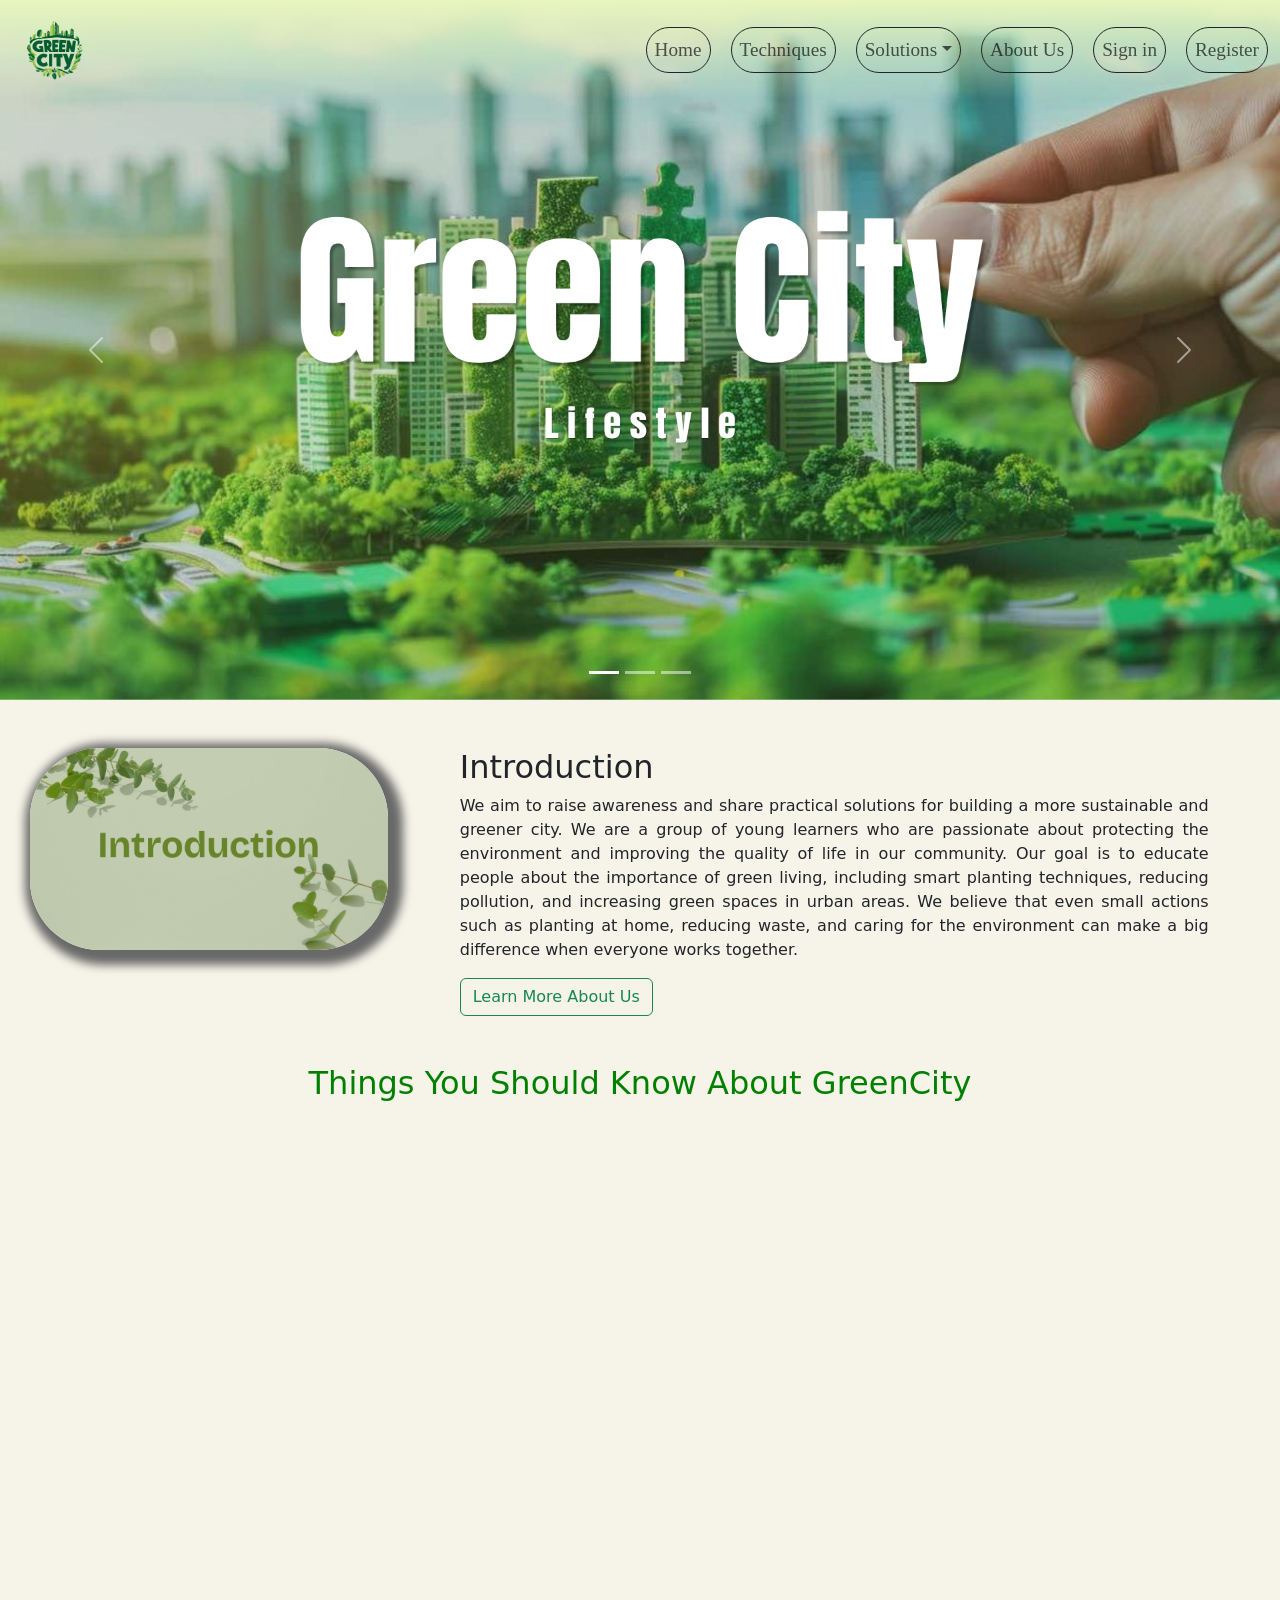
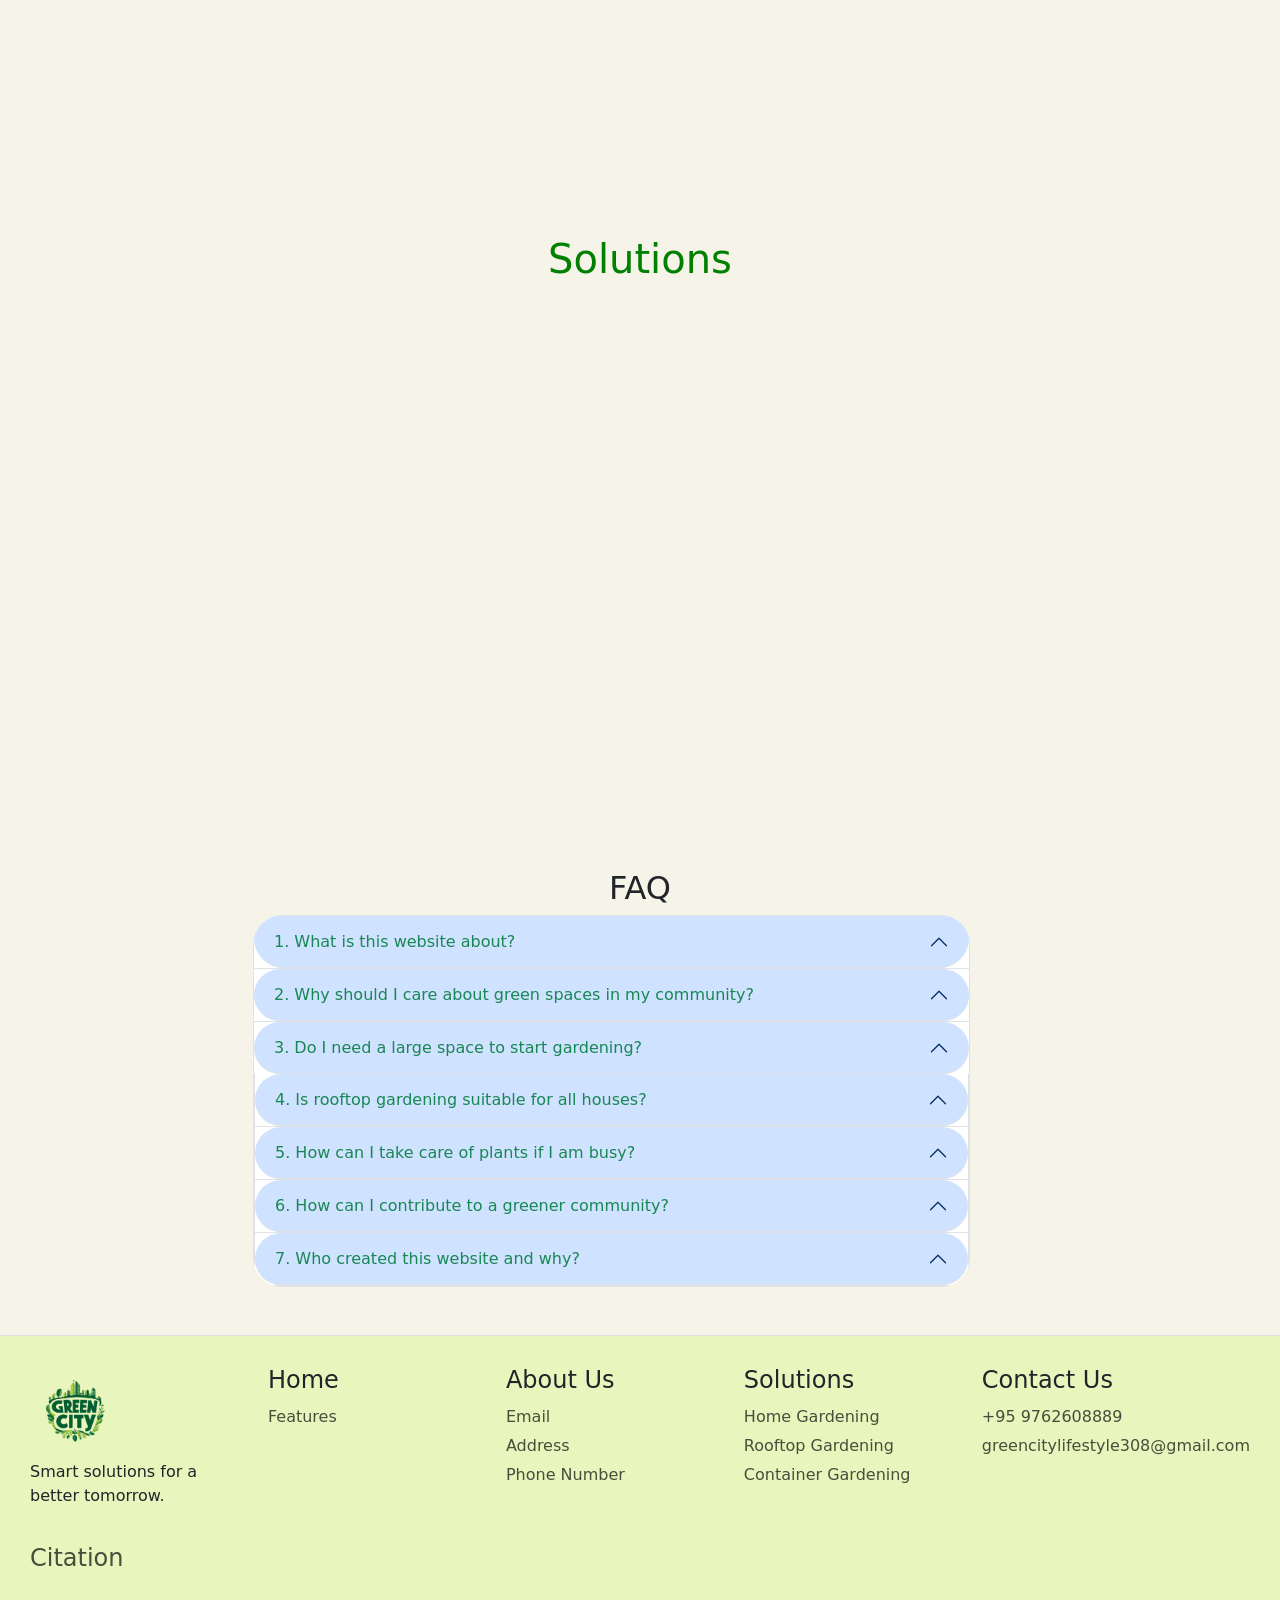
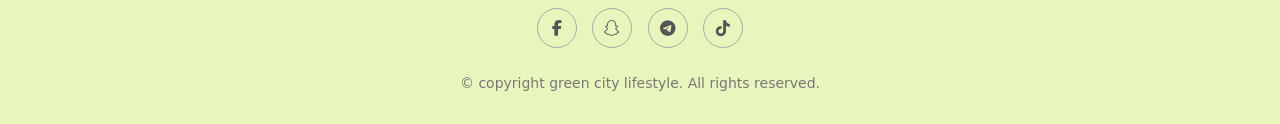
<file: index.html>
<!DOCTYPE html>
<html lang="en">

<head>
    <meta charset="UTF-8">
    <meta name="viewport" content="width=device-width, initial-scale=1.0">
    <title>GreenCity | Home</title>

    <link rel="icon" type="image/x-icon" href="Img/logo.png">

    <link rel="stylesheet" href="https://cdnjs.cloudflare.com/ajax/libs/font-awesome/6.5.0/css/all.min.css">
    <link href="https://cdn.jsdelivr.net/npm/bootstrap@5.0.2/dist/css/bootstrap.min.css" rel="stylesheet">
    
    <script src="https://cdn.jsdelivr.net/npm/@popperjs/core@2.9.2/dist/umd/popper.min.js" integrity="sha384-IQsoLXl5PILFhosVNubq5LC7Qb9DXgDA9i+tQ8Zj3iwWAwPtgFTxbJ8NT4GN1R8p" crossorigin="anonymous"></script>
    <script src="https://cdn.jsdelivr.net/npm/bootstrap@5.0.2/dist/js/bootstrap.min.js" integrity="sha384-cVKIPhGWiC2Al4u+LWgxfKTRIcfu0JTxR+EQDz/bgldoEyl4H0zUF0QKbrJ0EcQF" crossorigin="anonymous"></script>

    <link href="https://unpkg.com/aos@2.3.1/dist/aos.css" rel="stylesheet">
    <script src="https://unpkg.com/aos@2.3.1/dist/aos.js"></script>

    <link rel="stylesheet" href="Pbl_external.css">
</head>

<body>
    <nav class="navbar navbar-expand-sm navbar-light fixed-top" id="bgcolor">
        <div class="container-fluid">

            <a href="index.html" class="nav-brand">
                <img src="Img/Nobglogo.png" alt="Logo" id="Logo">
            </a>

            <button class="navbar-toggler" type="button" data-bs-toggle="collapse" data-bs-target="#mynav">
                <span class="navbar-toggler-icon"></span>
            </button>

            <div class="collapse navbar-collapse justify-content-end" id="mynav">
                <ul class="navbar-nav">
                    <li class="nav-item">
                        <a href="index.html" class="nav-link border border-dark rounded-pill" id="nav-text">Home</a>
                    </li>
                    <li class="nav-item">
                        <a href="Pages/Techniques.html" class="nav-link border border-dark rounded-pill" id="nav-text">Techniques</a>
                    </li>
                    <li class="nav-item dropdown">
                        <a class="nav-link dropdown-toggle border border-dark rounded-pill" data-bs-toggle="dropdown" href="#" id="dropdown">Solutions</a>
                        <ul class="dropdown-menu">
                            <li><a class="dropdown-item" href="Pages/Homegardening_solution.html">Home Gardening</a></li>
                            <li><a class="dropdown-item" href="Pages/Rooftopgardening_solution.html">RooftTop Gardening</a></li>
                            <li><a class="dropdown-item" href="Pages/Containergardening_solution.html">Container Gardening</a></li>
                        </ul>
                    </li>
                    <li class="nav-item">
                        <a href="Pages/Pbl_Greencity_aboutus.html" class="nav-link border border-dark rounded-pill" id="nav-text">About Us</a>
                    </li>
                    <li class="nav-item">
                        <a href="Pages/signinform.html" class="nav-link border border-dark rounded-pill" id="nav-text">Sign in</a>
                    </li>
                    <li class="nav-item">
                        <a href="Pages/registeration.html" class="nav-link border border-dark rounded-pill">Register</a>
                    </li>
                    <!-- Navigation items -->
                </ul>
            </div>
        </div>
    </nav>
    <!-- End of navigation bar -->


    <!-- Start of Carousel -->
    <div class="carousel slide" data-bs-ride="carousel" id="caro">

        <!-- Indicatiors/dots -->
        <div class="carousel-indicators">
            <button type="button" data-bs-target="#caro" data-bs-slide-to="0" class="active"></button>
            <button type="button" data-bs-target="#caro" data-bs-slide-to="1"></button>
            <button type="button" data-bs-target="#caro" data-bs-slide-to="2"></button>
        </div>
    

        <!-- The slide show/carousel -->
        <div class="carousel-inner">
            <div class="carousel-item active">
                <img src="Img/Green City (1).png" alt="greencity" class="Slidephoto">
            </div>

            <div class="carousel-item">
                <img src="Img/Solution.png" alt="Techniques" class="Slidephoto">
            </div>

            <div class="carousel-item">
                <img src="Img/Smart Planting Techniques.png" alt="techniques" class="Slidephoto">
            </div>
        </div>

        <button class="carousel-control-prev" type="button" data-bs-target="#caro" data-bs-slide="prev">
            <span class="carousel-control-prev-icon"></span>
        </button>
        <button class="carousel-control-next" type="button" data-bs-target="#caro" data-bs-slide="next">
            <span class="carousel-control-next-icon"></span>
        </button>

        </div>
    <!-- End of carousel -->

    <br>
    <br>

    <div class="container2">
        <img src="Img/Introduction.png" alt="Us" id="aboutus" data-aos="fade-up-right">
        <div  data-aos="zoom-in-up">
            <h2 id="title2">Introduction</h2>
            <p id="text2">
                We aim to raise awareness and share practical solutions for
                building a more sustainable and greener city. We are a group of young learners who are
                passionate about protecting the environment and improving the quality of life in our community.
                Our goal is to educate people about the importance of green living, including smart planting techniques,
                reducing pollution, and increasing green spaces in urban areas. We believe that even small actions such
                as planting at home, reducing waste, and caring for the environment can make a big difference when
                everyone works together.
            </p>

            <div id="button">
                <a href="Pages/Pbl_Greencity_aboutus.html">
                    <button type="button" class="btn btn-outline-success">
                        Learn More About Us
                    </button>
                </a>
            </div>
        </div>
    </div>
    <br>
    <br>

    <h2 id="Title">Things You Should Know About GreenCity</h2>
    <br>
    <!-- Start of Importance -->
    <div id="card" data-aos="fade-up" data-aos-anchor-placement="bottom-bottom">

        <div class="image-box">
            <img src="Img/greenspace.webp">
        </div>

        <div class="content">
            <h2 id="title4">Importance of GreenSpace</h2>
            <p c>You already know GreenSpace is very Essential for our community, but HOW?</p>
            <div class="Importance">
                <div class="label">Explanation</div>
                <ul>
                    <li>Green spaces are essential in urban areas as they help
                        improve air quality, reduce heat caused by buidlings and roads, and create a healthier
                        environment for people.
                        However, due to rapid urbanization and limited awareness,
                        many communities lack sufficient greenery.</li>

                    <li>Through our digital platform, we aim to highlight
                        the importance of green spaces by educating
                        residents and sharing practical ideas to
                        build a greener, more sustainable city.</li>
                </ul>
            </div>
        </div>
    </div>
<!-- End of Importance -->
    <br>

    <!-- Start of problem -->
    <div id="card" data-aos="fade-up" data-aos-anchor-placement="bottom-bottom">

        <div class="image-box">
            <img src="Img/waste.png">
        </div>

        <div class="content">
            <h2 id="title4">Problems Caused By Lack Of GreenSpace</h2>
            <p class="text-danger">What challenges do a city face without enough green spaces?</p>
            <div class="Wastemanage">
                <div class="label">Problems</div>
                <ul>
                    <li>Waste management issues: Recycling systems can be inefficient or underused.</li>
                    <li>Loss of biodiversity: The expansion of urban areas reduces natural habitats for plants and
                        animals.</li>
                    <li>Poor Air Quality: A lack of trees and vegetation reduces natural air filtration, leading to
                        higher levels of pollution.</li>
                    <li>Health Issues: Limited access to green spaces can increase stress and reduce opportunities for
                        physical activity.</li>
                </ul>
            </div>
        </div>
    </div>


    <br>
    <!-- End of Problem -->

    <!-- Benefits -->
    <div id="card" data-aos="fade-up" data-aos-anchor-placement="bottom-bottom">
        <div class="image-box">
            <img src="Img/rooftop.jpg">
        </div>

        <div class="content">
            <h2 id="title4">Green City</h2>
            <p>Green City and Smart Planting can help the city to be more sustainable and smart.</p>

            <div class="benefits">
                <div class="label">Benefits:</div>
                <ul>
                    <li>Improves air quality</li>
                    <li>Reduces urban heat</li>
                    <li>Maximizes small spaces</li>
                    <li>Boosts biodiversity</li>
                    <li>Enhances city aesthetics</li>
                </ul>
            </div>
        </div>
    </div>


 
    <!-- End of benefits -->
    <br>
    <br>

    <h1 id="Title">Solutions</h1>
    <br>

    <div class="container">
        <div class="row row-col-4 row-col-md-4">

            <div class="col" data-aos="zoom-in-right">
                <div class="card">
                    <img src="Img/HomeGardening.png" class="card-img-top" alt="garden">
                    <div class="card-body">
                        <h5 class="card-title">Home Gardening</h5>
                        <p class="card-text">
                            Home gardening is the practice of cultivating and nurturing plants—such as vegetables, fruits, herbs, or flowers—on a small plot of land or in containers immediately around a family residence.

                        <div id="button1">
                            <a href="Pages/Homegardening_solution.html">
                                <button type="button" class="btn btn-outline-success ">
                                    Learn More
                                </button>
                            </a>
                        </div>
                    </div>
                </div>
            </div>

            <div class="col" data-aos="fade-up" data-aos-anchor-placement="center-bottome">
                <div class="card">
                    <img src="Img/RooftopGardening.png" class="card-img-top" alt="garden">
                    <div class="card-body">
                        <h5 class="card-title">RooftTop Gardening</h5>
                        <p class="card-text">Rooftop gardening means growing plants on the roof of a building. Instead of leaving the roof empty, people use that space to grow vegetables, flowers, in pots or garden beds.</p>

                        <div id="button1">
                            <a href="Pages/Rooftopgardening_solution.html">
                                <button type="button" class="btn btn-outline-success ">
                                    Learn More
                                </button>
                            </a>
                        </div>
                    </div>
                </div>
            </div>

            <div class="col" data-aos="zoom-in-left">
                <div class="card">
                    <img src="Img/Container_garden.jpg" class="card-img-top" alt="Garden">
                    <div class="card-body">
                        <h5 class="card-title">Container Gardening</h5>
                        <p class="card-text">Container gardening is the practice of growing plants in containers such as pots, barrels, or boxes. It is a suitable solution for people with limited space, poor soil quality, or a need for a portable garden.</p>

                        <div id="button1">
                            <a href="Pages/Containergardening_solution.html">
                                <button type="button" class="btn btn-outline-success" >
                                    Learn More
                                </button>
                            </a>
                        </div>
                    </div>
                </div>
            </div>
        </div>
    </div>
    <br>
    <br>


    <!-- Start of FAQ -->
    <h2 id="Faq2">FAQ</h2>
    <div class="container">
        <div class="row">
            <div class="col" id="faq">
                <div class="accordion">

                    <div class="accordion-item">
                        <h2 class="accordion-header">
                            <button class="accordion-button" data-bs-target="#html1" data-bs-toggle="collapse">
                                <div class="text-success">1. What is this website about?</div>
                            </button>
                        </h2>
                        <div class="accordion-collapse collapse" id="html1">
                            <div class="accordion-body">
                                This website provides information about green city lifestyle, focusing on smart
                                planting
                                and sustainable practices to improve air quality and increase green spaces in
                                the
                                community.
                            </div>
                        </div>
                    </div>
                    <!-- Item -->
                    <div class="accordion-item">
                        <h2 class="accordion-header">
                            <button class="accordion-button" data-bs-target="#html2" data-bs-toggle="collapse"
                                class="actext">
                                <div class="text-success">2. Why should I care about green spaces in my
                                    community?</div>
                            </button>
                        </h2>
                        <div class="accordion-collapse collapse" id="html2">
                            <div class="accordion-body">
                                Green spaces help reduce pollution, lower temperatures, and create a healthier
                                and more
                                comfortable environment for everyone.
                            </div>
                        </div>
                    </div>
                    <!-- Item -->
                    <div class="accordion-item">
                        <h2 class="accordion-header">
                            <button class="accordion-button" data-bs-target="#html3" data-bs-toggle="collapse"
                                class="actext">
                                <div class="text-success">3. Do I need a large space to start gardening?</div>
                            </button>
                        </h2>
                        <div class="accordion-collapse collapse" id="html3">
                            <div class="accordion-body">
                                No, you can start with small spaces like balconies, windows, or even containers.
                                Small
                                efforts can still make a positive impact.
                            </div>
                        </div>
                        <!-- Item -->
                        <div class="accordion-item">
                            <h2 class="accordion-header">
                                <button class="accordion-button" data-bs-target="#html4" data-bs-toggle="collapse"
                                    class="actext">
                                    <div class="text-success">4. Is rooftop gardening suitable for all houses?
                                    </div>
                                </button>
                            </h2>
                            <div class="accordion-collapse collapse" id="html4">
                                <div class="accordion-body">
                                    Rooftop gardening can be done in many homes, but it is important to use
                                    lightweight
                                    materials and ensure proper drainage for safety.
                                </div>
                            </div>
                        </div>
                        <!-- Item -->
                        <div class="accordion-item">
                            <h2 class="accordion-header">
                                <button class="accordion-button" data-bs-target="#html5" data-bs-toggle="collapse"
                                    class="text-success">
                                    <div class="text-success">5. How can I take care of plants if I am busy?
                                    </div>
                                </button>
                            </h2>
                            <div class="accordion-collapse collapse" id="html5">
                                <div class="accordion-body">
                                    You can choose low-maintenance plants and water them once a day. Simple
                                    routines can
                                    help you maintain your plants easily.
                                </div>
                            </div>
                        </div>
                        <!-- Item -->
                        <div class="accordion-item">
                            <h2 class="accordion-header">
                                <button class="accordion-button" data-bs-target="#html6" data-bs-toggle="collapse">
                                    <div class="text-success">6. How can I contribute to a greener community?
                                    </div>
                                </button>
                            </h2>
                            <div class="accordion-collapse collapse" id="html6">
                                <div class="accordion-body">
                                    You can start by planting at home, reducing waste, keeping your surroundings
                                    clean,
                                    and encouraging others to follow sustainable practices.
                                </div>
                            </div>
                        </div>
                        <!-- Item -->
                        <div class="accordion-item">
                            <h2 class="accordion-header">
                                <button class="accordion-button" data-bs-target="#html7" data-bs-toggle="collapse">
                                    <div class="text-success">7. Who created this website and why?</div>
                                </button>
                            </h2>
                            <div class="accordion-collapse collapse" id="html7">
                                <div class="accordion-body">
                                    This website was created by Year 8 students as part of a project to raise
                                    awareness
                                    and share practical solutions for building a more sustainable and greener
                                    city.
                                </div>
                            </div>
                        </div>
                    </div>
                </div>
            </div>
        </div>
    </div>
    <br>
    <br>
    <!-- End of FAQ -->


    <!-- FOOTER -->
    <!-- Footer -->
    <div class="footer">
        <div class="footer-grid">
            <div>
                <a href="index.html"><img src="Img/Nobglogo.png" alt="" class="col-sm-5"></a>
                <p>Smart solutions for a better tomorrow.</p>
            </div>

            <div >
                <h4>Home</h4>
                <a href="#"></a>
                <a href="#" class="animation">Features</a>
            </div>

            <div >
                <h4>About Us</h4>
                <a href="#" class="animation">Email</a>
                <a href="#" class="animation">Address</a>
                <a href="#" class="animation">Phone Number</a>
            </div>

            <div>
                <h4>Solutions</h4>
                <a href="/Pages/Homegardening_solution.html" class="animation">Home Gardening</a>
                <a href="/Pages/Rooftopgardening_solution.html" class="animation">Rooftop Gardening</a>
                <a href="/Pages/Containergardening_solution.html" class="animation">Container Gardening</a>
            </div>

            <div>
                <h4>Contact Us</h4>
                <a href="#" class="animation">+95 9762608889</a>
                <a href="#" class="animation">greencitylifestyle308@gmail.com</a>
            </div>

            <div>
                <h4><a href="../GreenCity_Lifestyle_File.docx">Citation</a></h4>
            </div>
        </div>

        <div class="social-icons">
            <a href="https://www.facebook.com/"><i class="fab fa-facebook-f"></i></a>
            <a href="https://www.snapchat.com/"><i class="fab fa-snapchat-ghost"></i></a>
            <a href="https://web.telegram.org/a/"><i class="fab fa-telegram-plane"></i></a>
            <a href="https://www.tiktok.com/en/"><i class="fab fa-tiktok"></i></a>
        </div>

        <div class="bottom-bar">
            © copyright green city lifestyle. All rights reserved.
        </div>

    </div>


    <script>
    AOS.init();
    </script>
    
</body>
</html>
</file>
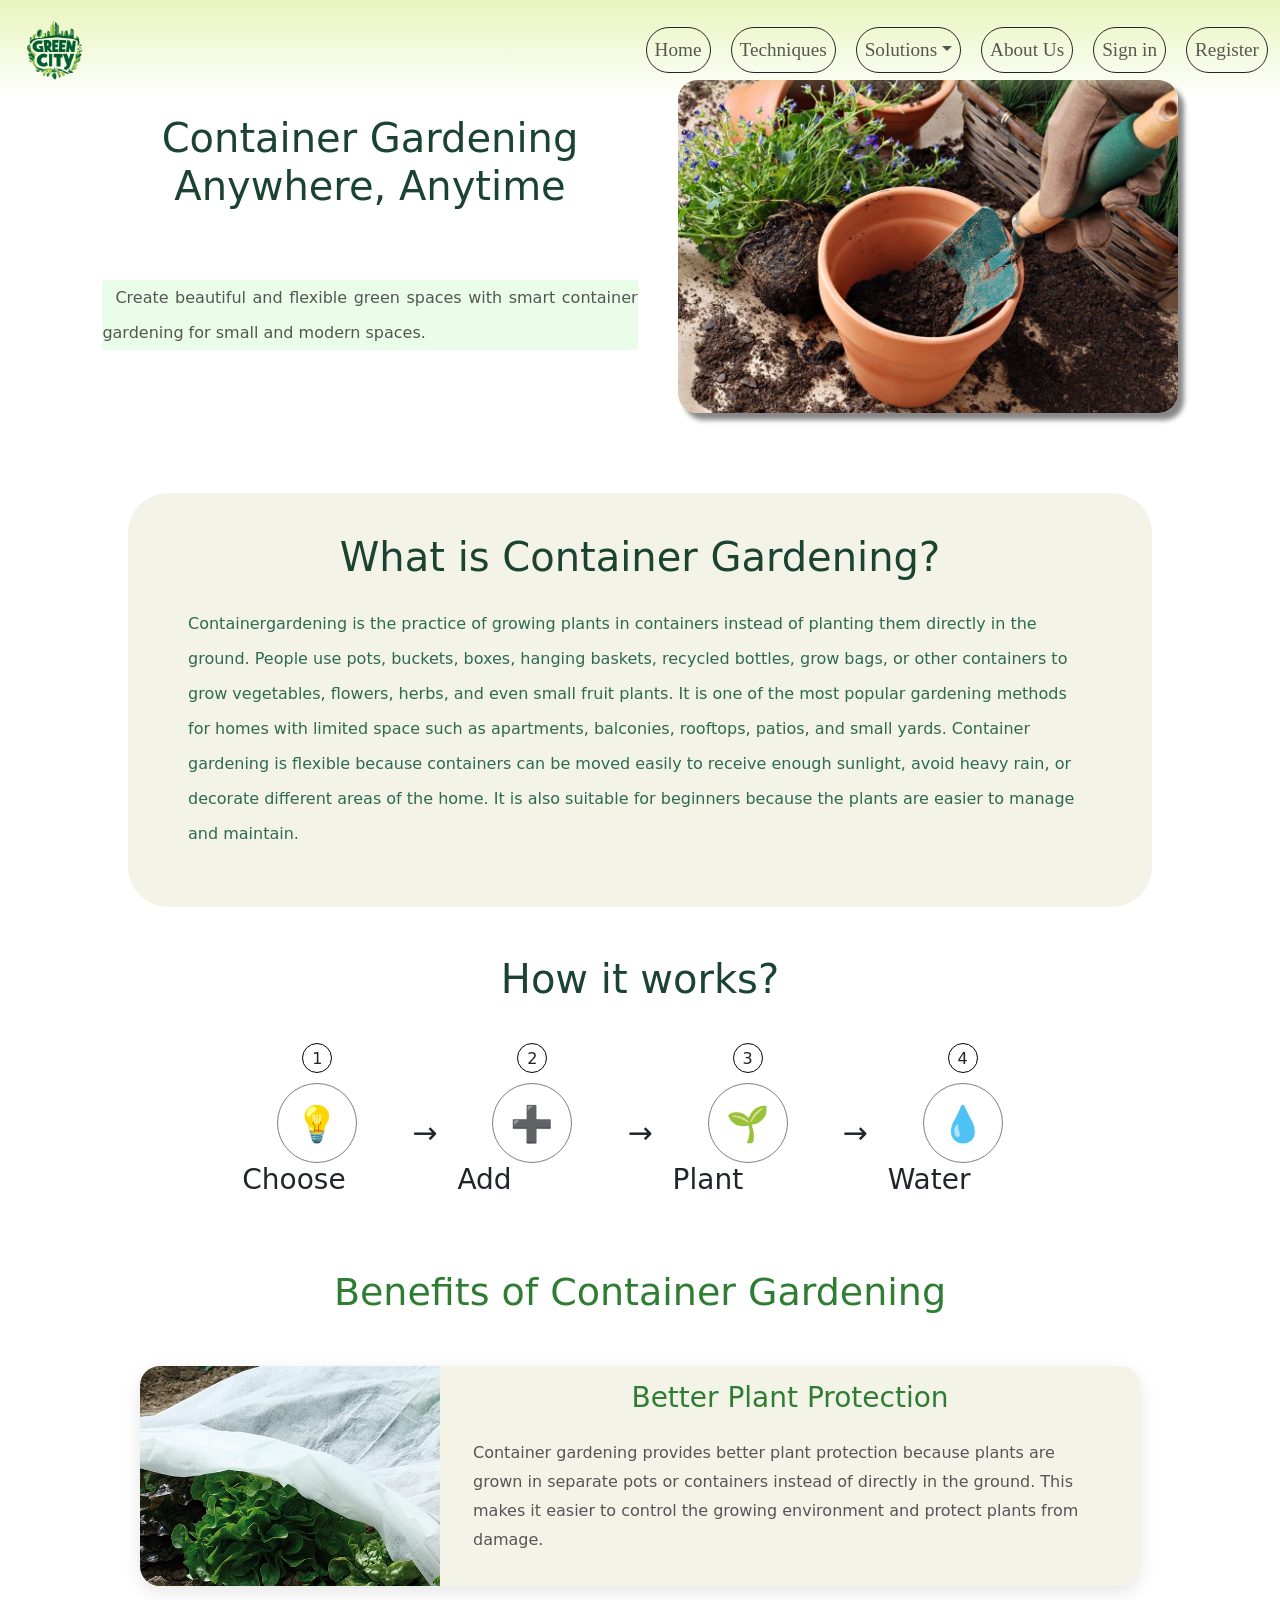
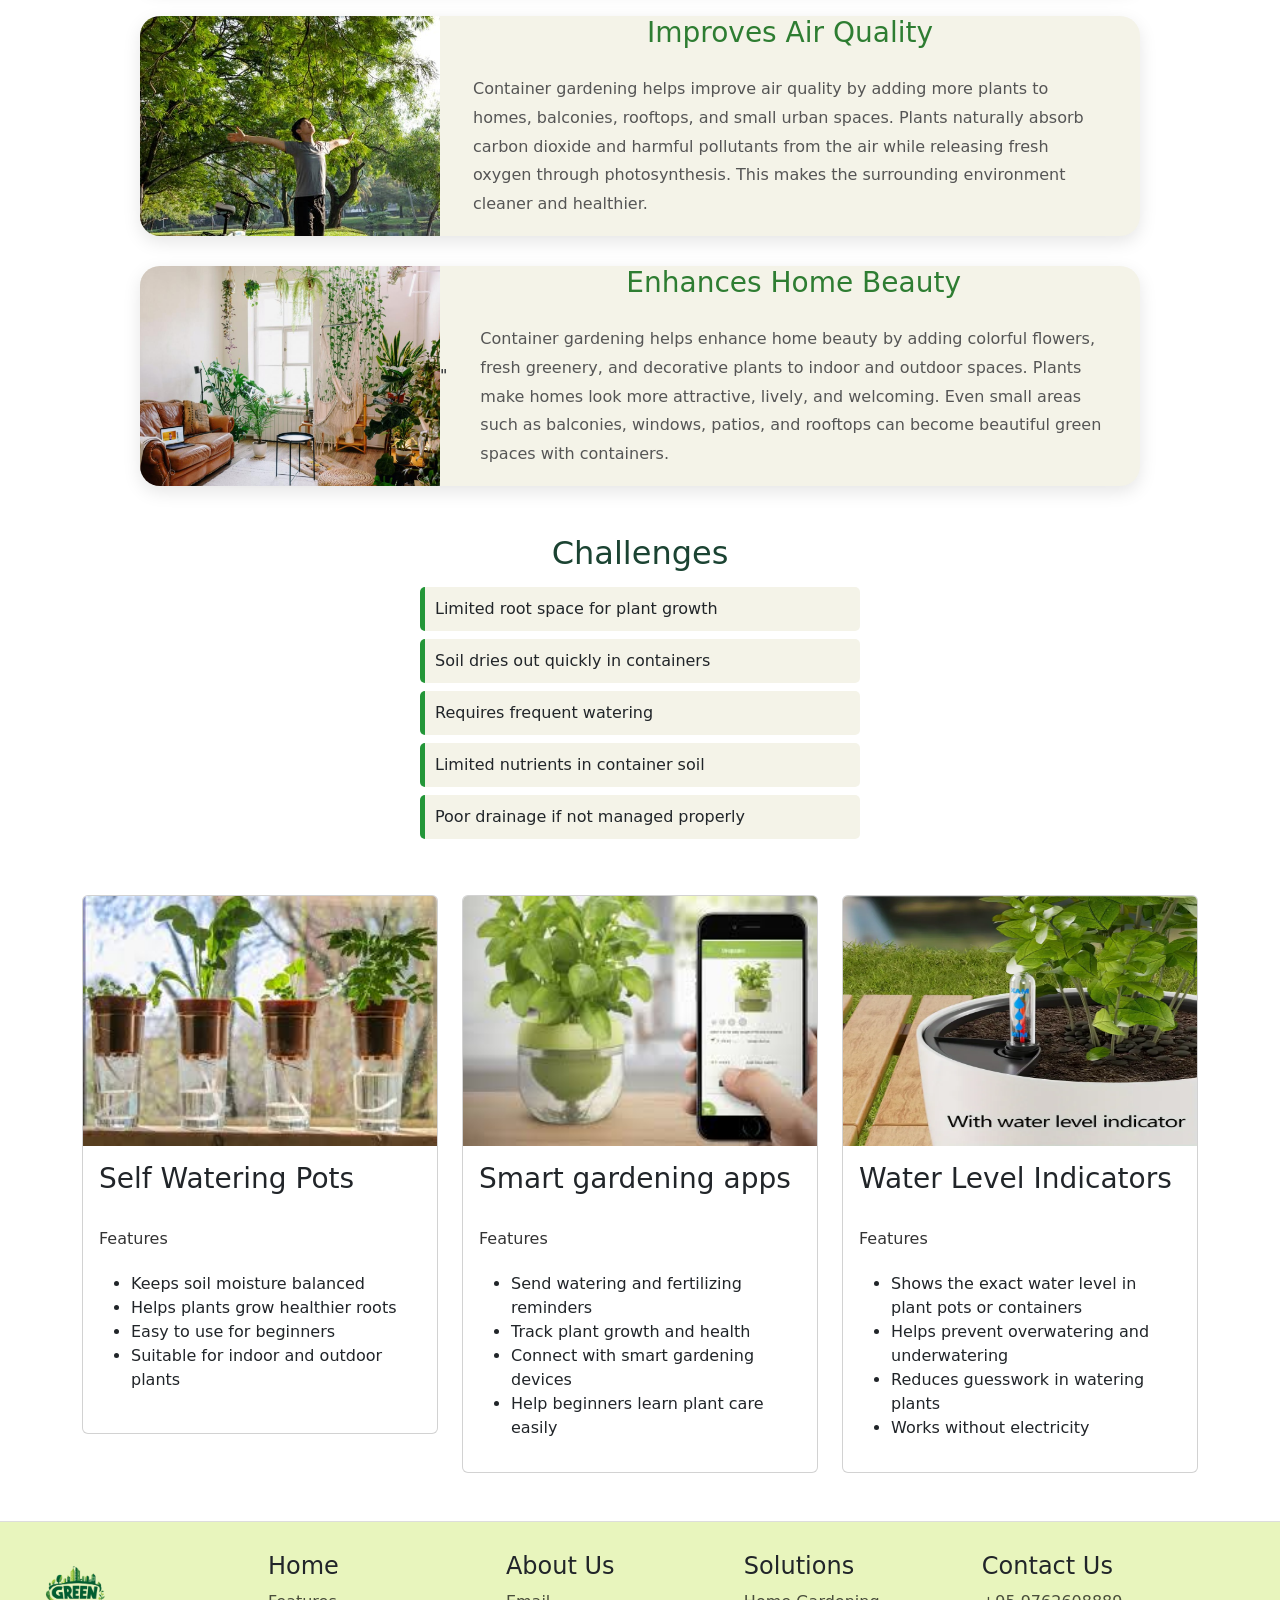
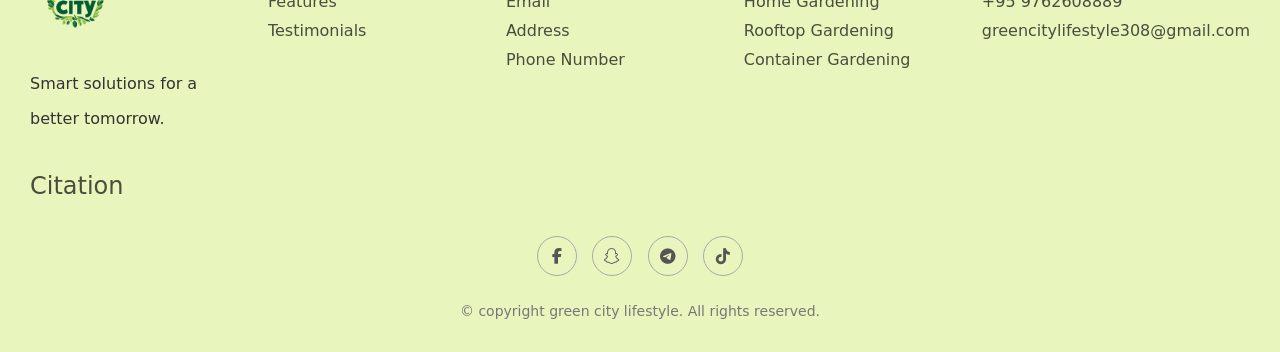
<file: Pages/Containergardening_solution.html>
<!DOCTYPE html>
<html lang="en">

<head>
    <meta charset="UTF-8">
    <meta name="viewport" content="width=device-width, initial-scale=1.0">
    <title>GreenCity | ContainerGardening</title>

    <link rel="icon" type="image/x-icon" href="../Img/logo.png">

    <link rel="stylesheet" href="https://cdnjs.cloudflare.com/ajax/libs/font-awesome/6.5.0/css/all.min.css">

    <link href="https://cdn.jsdelivr.net/npm/bootstrap@5.0.2/dist/css/bootstrap.min.css" rel="stylesheet">
    <script src="https://cdn.jsdelivr.net/npm/@popperjs/core@2.9.2/dist/umd/popper.min.js"></script>
    <script src="https://cdn.jsdelivr.net/npm/bootstrap@5.0.2/dist/js/bootstrap.min.js"> </script>

    <link rel="stylesheet" href="solution_external.css">

</head>

<body>
    <nav class="navbar navbar-expand-sm navbar-light fixed-top" id="bgcolor">
        <div class="container-fluid">

            <a href="../index.html" class="nav-brand">
                <img src="../Img/Nobglogo.png" alt="Logo" id="Logo" class="justify-content-start">
            </a>

            <button class="navbar-toggler" type="button" data-bs-toggle="collapse" data-bs-target="#mynav">
                <span class="navbar-toggler-icon"></span>
            </button>

            <div class="collapse navbar-collapse justify-content-end" id="mynav">
                <ul class="navbar-nav">
                    <li class="nav-item">
                        <a href="../index.html" class="nav-link border border-dark rounded-pill" id="nav-text">Home</a>
                    </li>
                    <li class="nav-item">
                        <a href="Techniques.html" class="nav-link border border-dark rounded-pill"
                            id="nav-text">Techniques</a>
                    </li>
                    <li class="nav-item dropdown">
                        <a class="nav-link dropdown-toggle border border-dark rounded-pill" data-bs-toggle="dropdown"
                            href="#" id="dropdown">Solutions</a>
                        <ul class="dropdown-menu">
                            <li><a class="dropdown-item" href="Homegardening_solution.html">Home Gardening</a></li>
                            <li><a class="dropdown-item" href="Rooftopgardening_solution.html">RooftTop Gardening</a>
                            </li>
                            <li><a class="dropdown-item" href="Containergardening_solution.html">Container Gardening</a>
                            </li>
                        </ul>
                    </li>
                    <li class="nav-item">
                        <a href="Pbl_Greencity_aboutus.html" class="nav-link border border-dark rounded-pill"
                            id="nav-text">About Us</a>
                    </li>
                    <li class="nav-item">
                        <a href="signinform.html" class="nav-link border border-dark rounded-pill" id="nav-text">Sign
                            in</a>
                    </li>
                    <li class="nav-item">
                        <a href="registeration.html" class="nav-link border border-dark rounded-pill">Register</a>
                    </li>
                    <!-- Navigation items -->
                </ul>
            </div>
        </div>
    </nav>
    <!-- End of navigation bar -->



    <!-- HERO -->
    <section class="hero">

        <div class="hero-text">
            <h1>Container Gardening<br>
                Anywhere, Anytime</h1>

            <p id="containerpara">
                Create beautiful and flexible green spaces with smart container gardening for small and modern spaces.
            </p>

        </div>

        <img src="../Img/Container_garden.png" alt="Gardening">
    </section>
    <div class="explanation">
        <h1>What is Container Gardening?</h1>
        <p>
            <span>Container<span>gardening is the practice of growing plants in containers instead of planting them
                    directly in the ground. People use pots, buckets, boxes, hanging baskets, recycled bottles, grow
                    bags, or other containers to grow vegetables, flowers, herbs, and even small fruit plants. It is one
                    of the most popular gardening methods for homes with limited space such as apartments, balconies,
                    rooftops, patios, and small yards.
                    Container gardening is flexible because containers can be moved easily to receive enough sunlight,
                    avoid heavy rain, or decorate different areas of the home. It is also suitable for beginners because
                    the plants are easier to manage and maintain.
        </p>
    </div>

    <br>
    <br>

    <!--How it works  -->
    <h1 class="h1-h">How it works?</h1>

    <div class="container-h">

        <div class="step">
            <div class="number">1</div>
            <div class="circle">💡</div>
            <h3>Choose</h3>
            <p></p>
        </div>

        <div class="arrow">→</div>

        <div class="step">
            <div class="number">2</div>
            <div class="circle">➕</div>
            <h3>Add</h3>
            <p></p>
        </div>

        <div class="arrow">→</div>

        <div class="step">
            <div class="number">3</div>
            <div class="circle">🌱</div>
            <h3>Plant</h3>
            <p></p>
        </div>

        <div class="arrow">→</div>

        <div class="step">
            <div class="number">4</div>
            <div class="circle">💧</div>
            <h3>Water</h3>
            <p></p>
        </div>

    </div>

    <br>
    <br>

    <!-- Benefits -->

    <h1 class="title-b">Benefits of Container Gardening</h1>

    <div class="box-b">

        <!-- Benefit 1 -->
        <div class="card-b">

            <img src="../Img/Plant_Protection.jpg">

            <div class="content-b">

                <h2>Better Plant Protection</h2>

                <p>
                    Container gardening provides better plant protection because plants are grown in separate pots or
                    containers instead of directly in the ground. This makes it easier to control the growing
                    environment and protect plants from damage.
                </p>

            </div>

        </div>

        <!-- Benefit 2 -->
        <div class="card-b">

            <img src="../Img/clean air.jpg">

            <div class="content-b">

                <h2>Improves Air Quality</h2>

                <p>

                    Container gardening helps improve air quality by adding more plants to homes, balconies, rooftops,
                    and small urban spaces. Plants naturally absorb carbon dioxide and harmful pollutants from the air
                    while releasing fresh oxygen through photosynthesis. This makes the surrounding environment cleaner
                    and healthier.
                </p>

            </div>

        </div>

        <!-- Benefit 3 -->
        <div class="card-b">

            <img src="../Img/Home beauty.png">"
            <div class="content-b">

                <h2>Enhances Home Beauty</h2>

                <p>
                    Container gardening helps enhance home beauty by adding colorful flowers, fresh greenery, and
                    decorative plants to indoor and outdoor spaces. Plants make homes look more attractive, lively, and
                    welcoming. Even small areas such as balconies, windows, patios, and rooftops can become beautiful
                    green spaces with containers.
                </p>

            </div>

        </div>

    </div>
    <br>
    <br>

    <!-- Challenges -->

    <div class="container" id="challenges">

        <h2>Challenges</h2>

        <div class="challenge">
            Limited root space for plant growth
        </div>

        <div class="challenge">
            Soil dries out quickly in containers
        </div>

        <div class="challenge">
            Requires frequent watering
        </div>

        <div class="challenge">
            Limited nutrients in container soil
        </div>

        <div class="challenge">
            Poor drainage if not managed properly
        </div>

    </div>
    <br>
    <br>

    <!-- Start of Gadgets  -->
    <div class="container">
            <div class="row">
                <div class="col-md-4 col-sm-6">
                    <div class="card">
                        <img src="../Img/self_watering pots.jpeg" class="card-img-top" alt="Self-watering_planters" height="250px">
                        <div class="card-body">
                            <h3>Self Watering Pots</h3>
                            <p class="card-text">
                                 <spam>Features</spam>
                            </p>
                            <ul>
                                <li>Keeps soil moisture balanced</li>
                                <li>Helps plants grow healthier roots</li>
                                <li>Easy to use for beginners</li>
                                <li>Suitable for indoor and outdoor plants</li>
                            </ul>
                            </p>
                        </div>
                    </div>
                </div>
 
 
                <div class="col-md-4 col-sm-6">
                    <div class="card">
                        <img src="../Img/smart_gardening_app.jpeg" class="card-img-top" alt="Soil_moisture_sendsor" height="250px">
                        <div class="card-body" id="first_layer">
                            <h3>Smart gardening apps</h3>
                            <p class="card-text">
                                <spam>Features</spam>
                            </p>
                            <ul>
                                <li>Send watering and fertilizing reminders</li>
                                <li>Track plant growth and health</li>
                                <li>Connect with smart gardening devices</li>
                                <li>Help beginners learn plant care easily</li>
                            </ul>
                        </div>
                    </div>
                </div>
 
                <div class="col-md-4 col-sm-6">
                    <div class="card">
                        <img src="../Img/water_level.webp" class="card-img-top" alt="Smart_Sprinkler_Controller" height="250px">
                        <div class="card-body" id="first_layer2">
                            <h3>Water Level Indicators</h3>
                            <p class="card-text">
                                <spam>Features</spam>
                            </p>
                            <ul>
                                <li>Shows the exact water level in plant pots or containers</li>
                                <li>Helps prevent overwatering and underwatering</li>
                                <li>Reduces guesswork in watering plants</li>
                                <li>Works without electricity</li>
                            </ul>
                        </div>
                    </div>
                </div>
            </div>
        </div>

    <br>
    <br>


    <!-- FOOTER -->
    <!-- Footer -->
    <div class="footer">
        <div class="footer-grid">
            <div>
                <a href="../index.html"><img src="../Img/Nobglogo.png" alt="" class="col-sm-5"></a>
                <p>Smart solutions for a better tomorrow.</p>
            </div>

            <div>
                <h4>Home</h4>
                <a href="#"></a>
                <a href="#" class="animation">Features</a>
                <a href="#" class="animation">Testimonials</a>
            </div>

            <div>
                <h4>About Us</h4>
                <a href="#" class="animation">Email</a>
                <a href="#" class="animation">Address</a>
                <a href="#" class="animation">Phone Number</a>
            </div>

            <div>
                <h4>Solutions</h4>
                <a href="/Pages/Homegardening_solution.html" class="animation">Home Gardening</a>
                <a href="/Pages/Rooftopgardening_solution.html" class="animation">Rooftop Gardening</a>
                <a href="/Pages/Containergardening_solution.html" class="animation">Container Gardening</a>
            </div>

            <div>
                <h4>Contact Us</h4>
                <a href="#" class="animation">+95 9762608889</a>
                <a href="#" class="animation">greencitylifestyle308@gmail.com</a>
            </div>

            <div>
                <h4><a href="../GreenCity_Lifestyle_File.docx">Citation</a></h4>
            </div>
        </div>

        <div class="social-icons">
            <a href="https://www.facebook.com/"><i class="fab fa-facebook-f"></i></a>
            <a href="https://www.snapchat.com/"><i class="fab fa-snapchat-ghost"></i></a>
            <a href="https://web.telegram.org/a/"><i class="fab fa-telegram-plane"></i></a>
            <a href="https://www.tiktok.com/en/"><i class="fab fa-tiktok"></i></a>
        </div>

        <div class="bottom-bar">
            © copyright green city lifestyle. All rights reserved.
        </div>
    </div>
    </div>

</body>

</html>
</file>
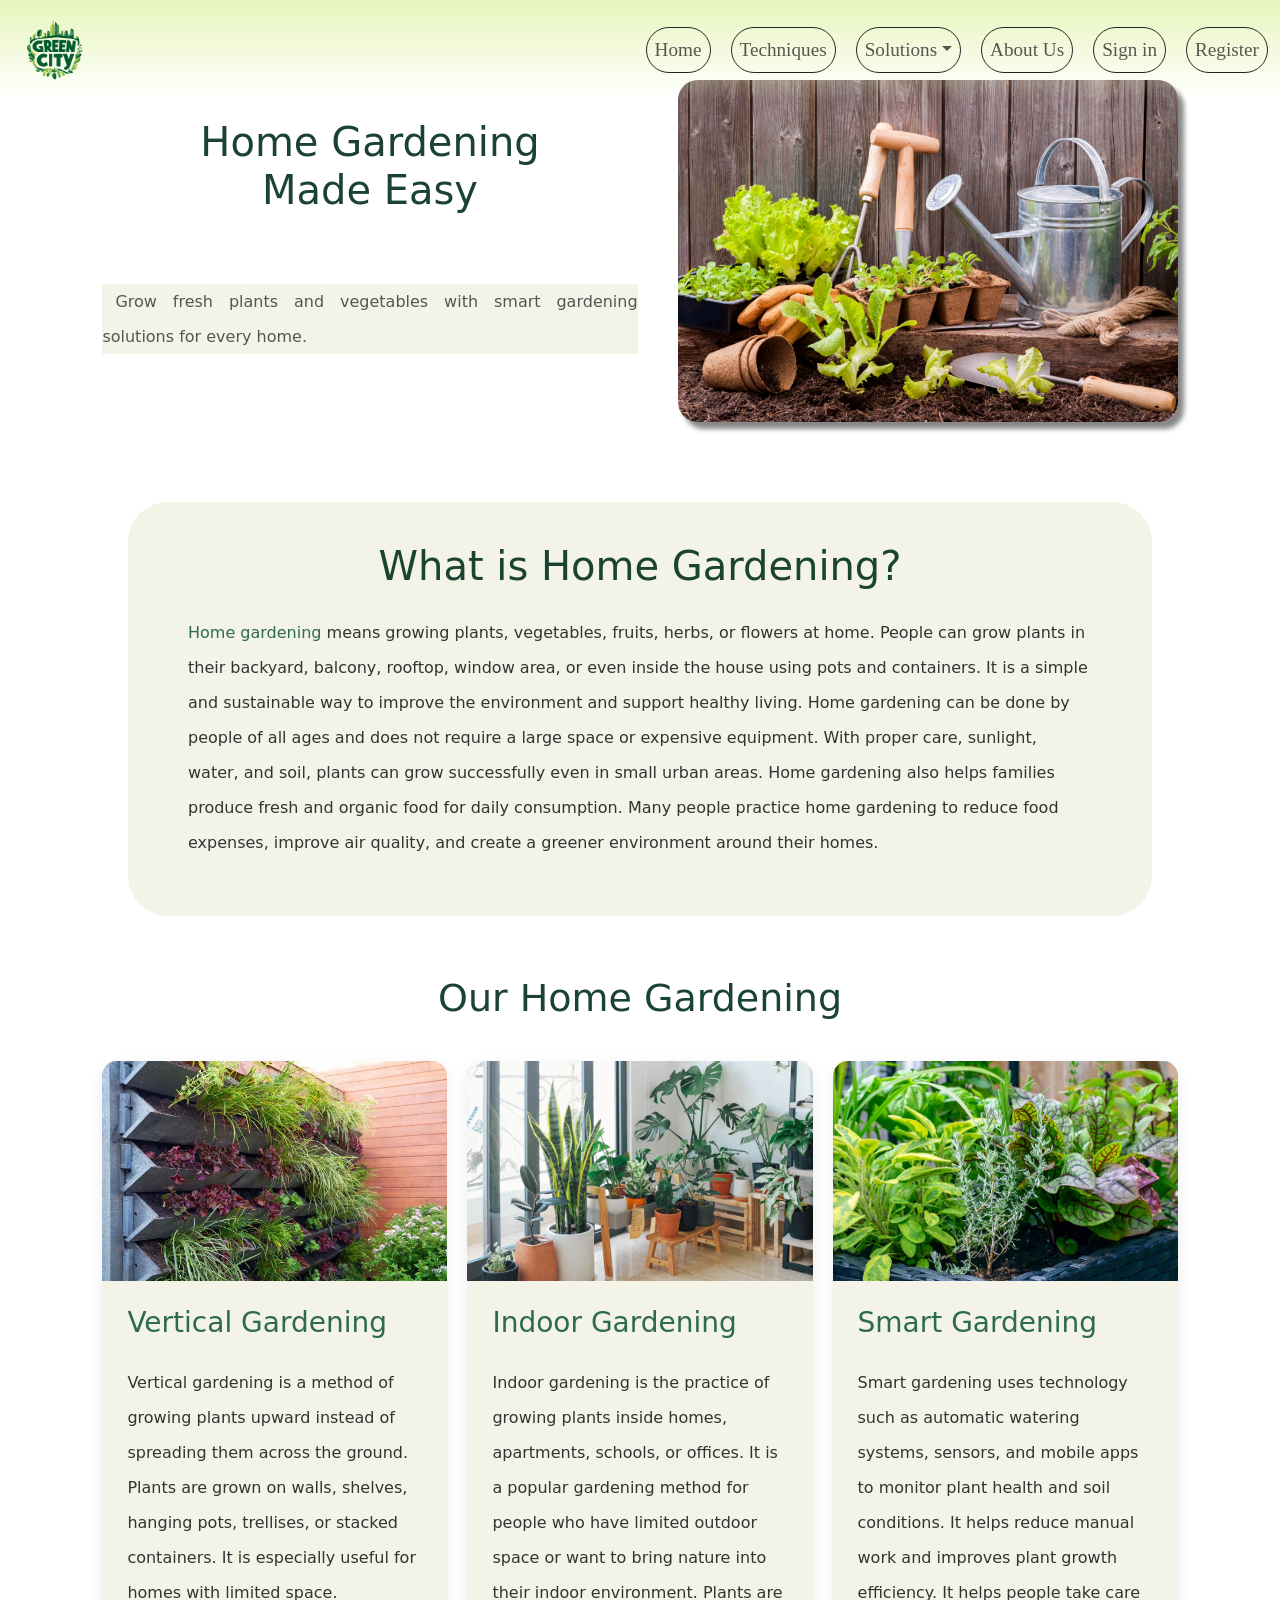
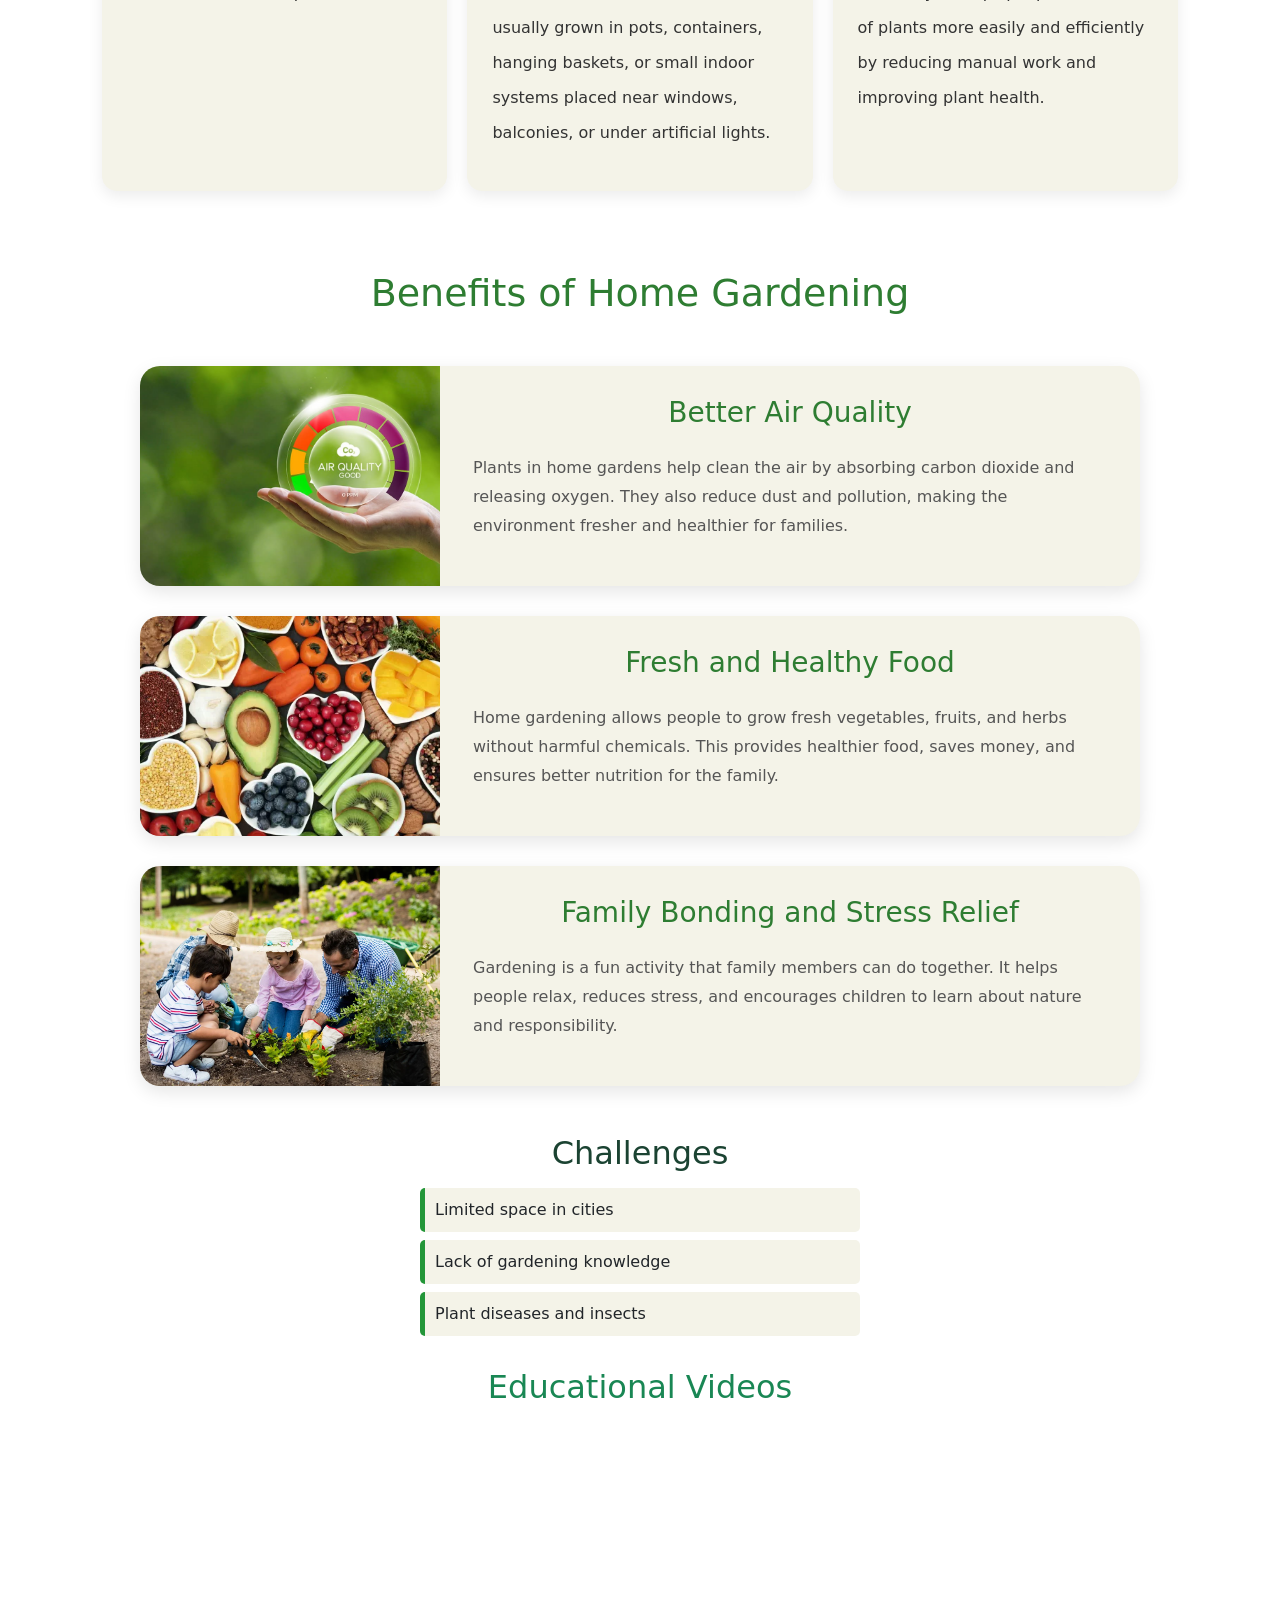
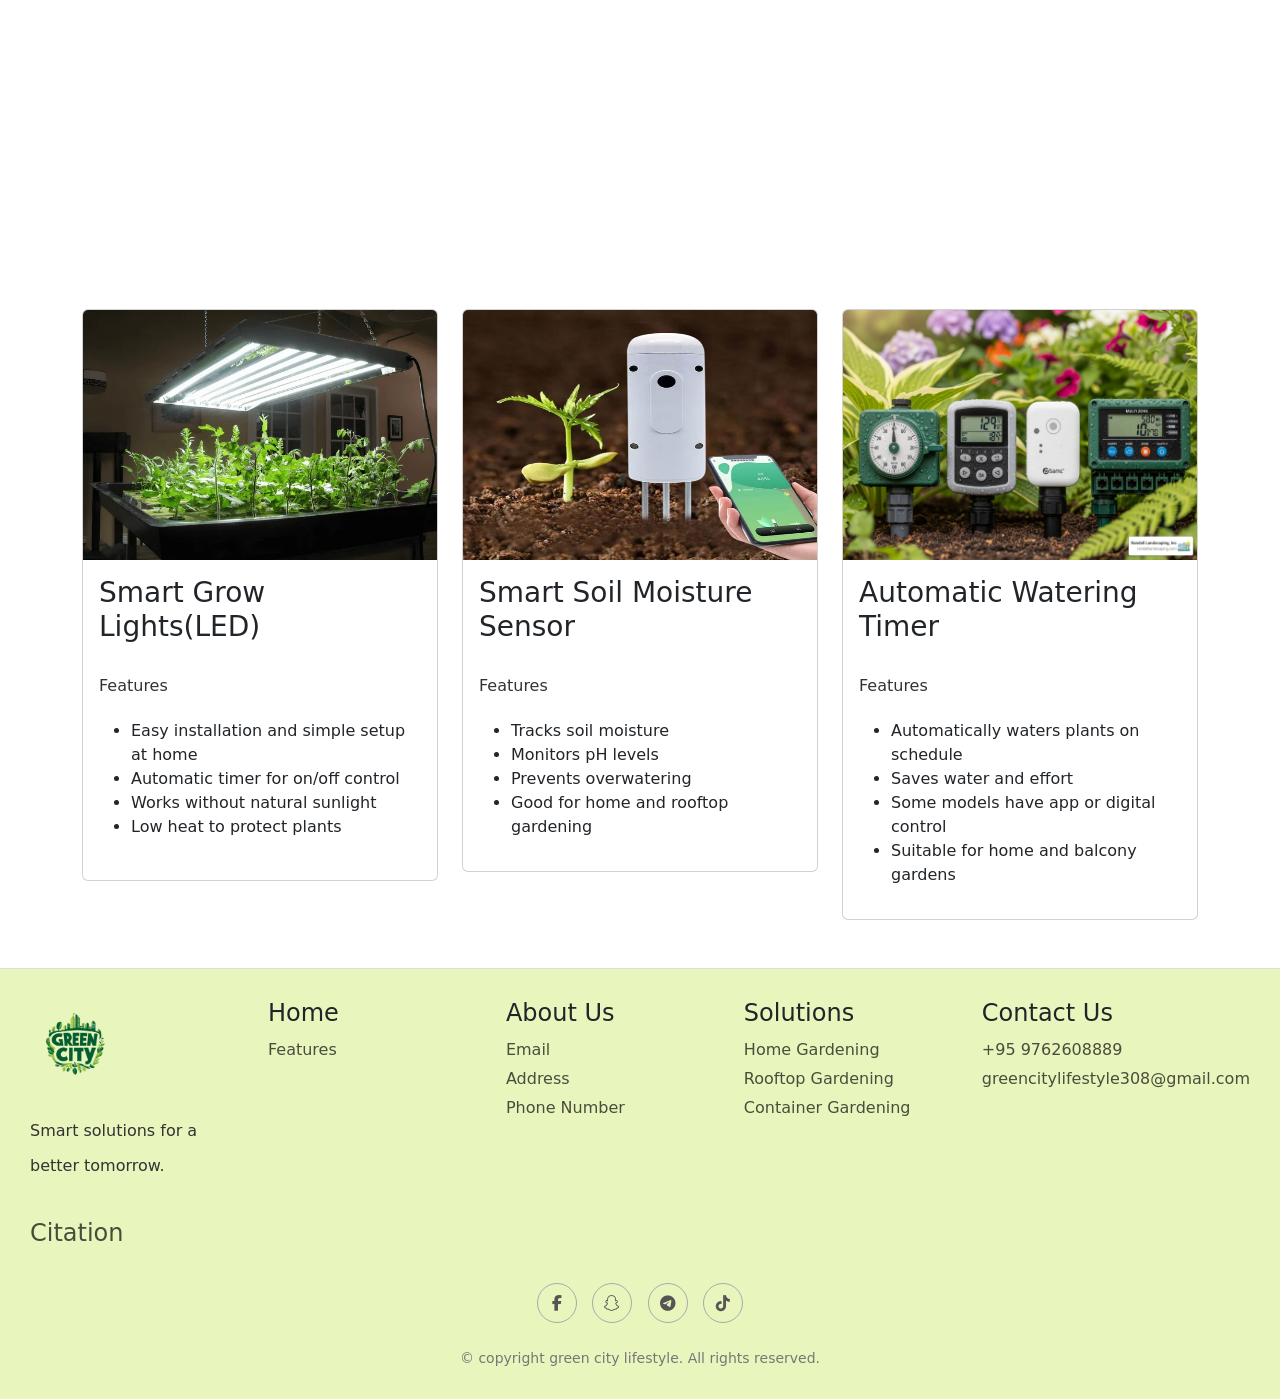
<file: Pages/Homegardening_solution.html>
<!DOCTYPE html>
<html lang="en">

<head>
    <meta charset="UTF-8">
    <meta name="viewport" content="width=device-width, initial-scale=1.0">
    <title>GreenCity | HomeGardening</title>

    <link rel="icon" type="image/x-icon" href="../Img/logo.png">

    <link rel="stylesheet" href="https://cdnjs.cloudflare.com/ajax/libs/font-awesome/6.5.0/css/all.min.css">

    <link href="https://cdn.jsdelivr.net/npm/bootstrap@5.0.2/dist/css/bootstrap.min.css" rel="stylesheet">
    <script src="https://cdn.jsdelivr.net/npm/@popperjs/core@2.9.2/dist/umd/popper.min.js"></script>
    <script src="https://cdn.jsdelivr.net/npm/bootstrap@5.0.2/dist/js/bootstrap.min.js"> </script>

    <link href="https://unpkg.com/aos@2.3.1/dist/aos.css" rel="stylesheet">
    <script src="https://unpkg.com/aos@2.3.1/dist/aos.js"></script>


    <link rel="stylesheet" href="solution_external.css">

</head>

<body>
    <nav class="navbar navbar-expand-sm navbar-light fixed-top" id="bgcolor">
        <div class="container-fluid">

            <a href="../index.html" class="nav-brand">
                <img src="../Img/Nobglogo.png" alt="Logo" id="Logo">
            </a>

            <button class="navbar-toggler" type="button" data-bs-toggle="collapse" data-bs-target="#mynav">
                <span class="navbar-toggler-icon"></span>
            </button>

            <div class="collapse navbar-collapse justify-content-end" id="mynav">
                <ul class="navbar-nav">
                    <li class="nav-item">
                        <a href="../index.html" class="nav-link border border-dark rounded-pill" id="nav-text">Home</a>
                    </li>
                    <li class="nav-item">
                        <a href="Techniques.html" class="nav-link border border-dark rounded-pill"
                            id="nav-text">Techniques</a>
                    </li>
                    <li class="nav-item dropdown">
                        <a class="nav-link dropdown-toggle border border-dark rounded-pill" data-bs-toggle="dropdown"
                            href="#" id="dropdown">Solutions</a>
                        <ul class="dropdown-menu">
                            <li><a class="dropdown-item" href="Homegardening_solution.html">Home Gardening</a></li>
                            <li><a class="dropdown-item" href="Rooftopgardening_solution.html">RooftTop Gardening</a>
                            </li>
                            <li><a class="dropdown-item" href="Containergardening_solution.html">Container Gardening</a>
                            </li>
                        </ul>
                    </li>
                    <li class="nav-item">
                        <a href="Pbl_Greencity_aboutus.html" class="nav-link border border-dark rounded-pill"
                            id="nav-text">About Us</a>
                    </li>
                    <li class="nav-item">
                        <a href="signinform.html" class="nav-link border border-dark rounded-pill" id="nav-text">Sign
                            in</a>
                    </li>
                    <li class="nav-item">
                        <a href="registeration.html" class="nav-link border border-dark rounded-pill">Register</a>
                    </li>
                    <!-- Navigation items -->
                </ul>
            </div>
        </div>
    </nav>
    <!-- End of navigation bar -->


    <!-- HERO -->
    <section class="hero">

        <div class="hero-text">
            <h1>Home Gardening<br>
                Made Easy</h1>

            <p id="Homegardeningpara">
                Grow fresh plants and vegetables with smart gardening solutions
                for every home.
            </p>

        </div>

        <img src="../Img/HomeGardening.png" alt="Gardening">
    </section>

    <div class="explanation">
        <h1>What is Home Gardening?</h1>
        <p id="Hgp1">
            <span>Home gardening</span> means growing plants, vegetables, fruits, herbs, or flowers at home.
            People can grow plants in their backyard, balcony, rooftop, window area, or even inside the house
            using pots and containers. It is a simple and sustainable way to improve the environment and support
            healthy living. Home gardening can be done by people of all ages and does not require a large space
            or expensive equipment. With proper care, sunlight, water, and soil, plants can grow successfully
            even in small urban areas. Home gardening also helps families produce fresh and organic food for daily
            consumption. Many people practice home gardening to reduce food expenses, improve air quality, and
            create a greener environment around their homes.
        </p>
    </div>


    <!-- SOLUTIONS -->
    <h2 class="section-title">Our Home Gardening</h2>

    <section class="cards-homeg">

        <div class="card-hg">
            <img src="../Img/vertical gardening.webp">

            <div class="card-content-hg">
                <h3>Vertical Gardening</h3>
                <p>
                    Vertical gardening is a method of growing plants upward instead of spreading them across the ground. 
                    Plants are grown on walls, shelves, hanging pots, trellises, or stacked containers. 
                    It is especially useful for homes with limited space.
                </p>
            </div>
        </div>

        <div class="card-hg">
            <img src="../Img/indoor gardening.webp">

            <div class="card-content-hg">
                <h3>Indoor Gardening</h3>
                <p id="Indoorgardening">
                  Indoor gardening is the practice of growing plants inside homes, apartments, schools, or offices. 
                  It is a popular gardening method for people who have limited outdoor space or want to bring nature into their indoor environment.
                  Plants are usually grown in pots, containers, hanging baskets, or small indoor systems placed near windows, balconies, or under artificial lights. 
                </p>
            </div>
        </div>

        <div class="card-hg">
            <img src="../Img/Herb_gardening.jpg">

            <div class="card-content-hg">
                <h3>Smart Gardening</h3>
                <p id="smartgardening">
                    Smart gardening uses technology such as automatic watering systems, sensors, and mobile apps to monitor plant health and soil conditions.
                    It helps reduce manual work and improves plant growth efficiency.
                    It helps people take care of plants more easily and efficiently by reducing manual work and improving plant health. 
                </p>
            </div>
        </div>

    </section>
    <!-- Benefits -->

    <h1 class="title-b">Benefits of Home Gardening</h1>

    <div class="box-b">

        <!-- Benefit 1 -->
        <div class="card-b">

            <img src="../Img/indoor-air-quality.jpg">
            <div class="content-b">

                <h2>Better Air Quality</h2>

                <p>
                    Plants in home gardens help clean the air by absorbing carbon dioxide and releasing oxygen. They
                    also reduce dust and pollution, making the environment fresher and healthier for families.
                </p>

            </div>

        </div>

        <!-- Benefit 2 -->
        <div class="card-b">

            <img src="../Img/Healthy food.webp">

            <div class="content-b">

                <h2>Fresh and Healthy Food</h2>

                <p>
                    Home gardening allows people to grow fresh vegetables, fruits, and herbs without harmful chemicals.
                    This provides healthier food, saves money, and ensures better nutrition for the family.
                </p>

            </div>

        </div>

        <!-- Benefit 3 -->
        <div class="card-b">

            <img src="../Img/family_bonding.webp">

            <div class="content-b">

                <h2>Family Bonding and Stress Relief</h2>

                <p>
                    Gardening is a fun activity that family members can do together. It helps people relax, reduces
                    stress, and encourages children to learn about nature and responsibility.
                </p>

            </div>

        </div>

    </div>
    <br>
    <br>

    <div class="container" id="challenges">

        <h2>Challenges</h2>

        <div class="challenge">
            Limited space in cities
        </div>

        <div class="challenge">
            Lack of gardening knowledge
        </div>

        <div class="challenge">
            Plant diseases and insects
        </div>

    </div>
    <br>

    <h2 class="text-success">Educational Videos</h2>
    <section class="youtube">
        <div>
            <iframe width="580" height="366" src="https://www.youtube.com/embed/nccV__8Pb9U"
                title="Top 8 Vegetables to Grow at Home | Small space gardening" frameborder="0"
                allow="accelerometer; autoplay; clipboard-write; encrypted-media; gyroscope; picture-in-picture; web-share"
                referrerpolicy="strict-origin-when-cross-origin" allowfullscreen></iframe>
        </div>

        <div>
            <iframe width="600" height="366" src="https://www.youtube.com/embed/v5ElJHw7deY"
                title="15 Easy Vegetables you can grow at Home | Small space kitchen garden at home" frameborder="0"
                allow="accelerometer; autoplay; clipboard-write; encrypted-media; gyroscope; picture-in-picture; web-share"
                referrerpolicy="strict-origin-when-cross-origin" allowfullscreen></iframe>
        </div>
    </section>


    <!-- Start of Gadgets  -->
    <div class="container">
            <div class="row">
                <div class="col-md-4 col-sm-6">
                    <div class="card">
                        <img src="../Img/smart growing lights.webp" class="card-img-top" alt="Self-watering_planters" height="250px">
                        <div class="card-body">
                            <h3>Smart Grow Lights(LED)</h3>
                            <p class="card-text">
                                 <spam>Features</spam>
                            </p>
                            <ul>
                                <li>Easy installation and simple setup at home</li>
                                <li>Automatic timer for on/off control</li>
                                <li>Works without natural sunlight</li>
                                <li>Low heat to protect plants</li>
                            </ul>
                            </p>
                        </div>
                    </div>
                </div>
 
 
                <div class="col-md-4 col-sm-6">
                    <div class="card">
                        <img src="../Img/soil_moisture_sensor.avif" class="card-img-top" alt="Soil_moisture_sendsor" height="250px">
                        <div class="card-body" id="first_layer">
                            <h3>Smart Soil Moisture Sensor</h3>
                            <p class="card-text">
                                <spam>Features</spam>
                            </p>
                            <ul>
                                <li>Tracks soil moisture</li>
                                <li>Monitors pH levels</li>
                                <li>Prevents overwatering</li>
                                <li>Good for home and rooftop gardening</li>
                            </ul>
                        </div>
                    </div>
                </div>
 
                <div class="col-md-4 col-sm-6">
                    <div class="card">
                        <img src="../Img/automatic watering timer.jpg" class="card-img-top" alt="Smart_Sprinkler_Controller" height="250px">
                        <div class="card-body" id="first_layer2">
                            <h3>Automatic Watering Timer</h3>
                            <p class="card-text">
                                <spam>Features</spam>
                            </p>
                            <ul>
                                <li>Automatically waters plants on schedule</li>
                                <li>Saves water and effort</li>
                                <li>Some models have app or digital control</li>
                                <li>Suitable for home and balcony gardens</li>
                            </ul>
                        </div>
                    </div>
                </div>
            </div>
        </div>

    <br>
    <br>

    <!-- FOOTER -->
    <!-- Footer -->
    <div class="footer">
        <div class="footer-grid">
            <div>
                <a href="../index.html"><img src="../Img/Nobglogo.png" alt="" class="col-sm-5"></a>
                <p>Smart solutions for a better tomorrow.</p>
            </div>

            <div>
                <h4>Home</h4>
                <a href="#"></a>
                <a href="#" class="animation">Features</a>
            </div>

            <div>
                <h4>About Us</h4>
                <a href="#" class="animation">Email</a>
                <a href="#" class="animation">Address</a>
                <a href="#" class="animation">Phone Number</a>
            </div>

            <div>
                <h4>Solutions</h4>
                <a href="/Pages/Homegardening_solution.html" class="animation">Home Gardening</a>
                <a href="/Pages/Rooftopgardening_solution.html" class="animation">Rooftop Gardening</a>
                <a href="/Pages/Containergardening_solution.html" class="animation">Container Gardening</a>
            </div>

            <div>
                <h4>Contact Us</h4>
                <a href="#" class="animation">+95 9762608889</a>
                <a href="#" class="animation">greencitylifestyle308@gmail.com</a>
            </div>

            <div>
                <h4><a href="../GreenCity_Lifestyle_File.docx">Citation</a></h4>
            </div>
        </div>

        <div class="social-icons">
            <a href="https://www.facebook.com/"><i class="fab fa-facebook-f"></i></a>
            <a href="https://www.snapchat.com/"><i class="fab fa-snapchat-ghost"></i></a>
            <a href="https://web.telegram.org/a/"><i class="fab fa-telegram-plane"></i></a>
            <a href="https://www.tiktok.com/en/"><i class="fab fa-tiktok"></i></a>
        </div>

        <div class="bottom-bar">
            © copyright green city lifestyle. All rights reserved.
        </div>

    </div>



    <script>
        AOS.init();
    </script>

</body>

</html>
</file>
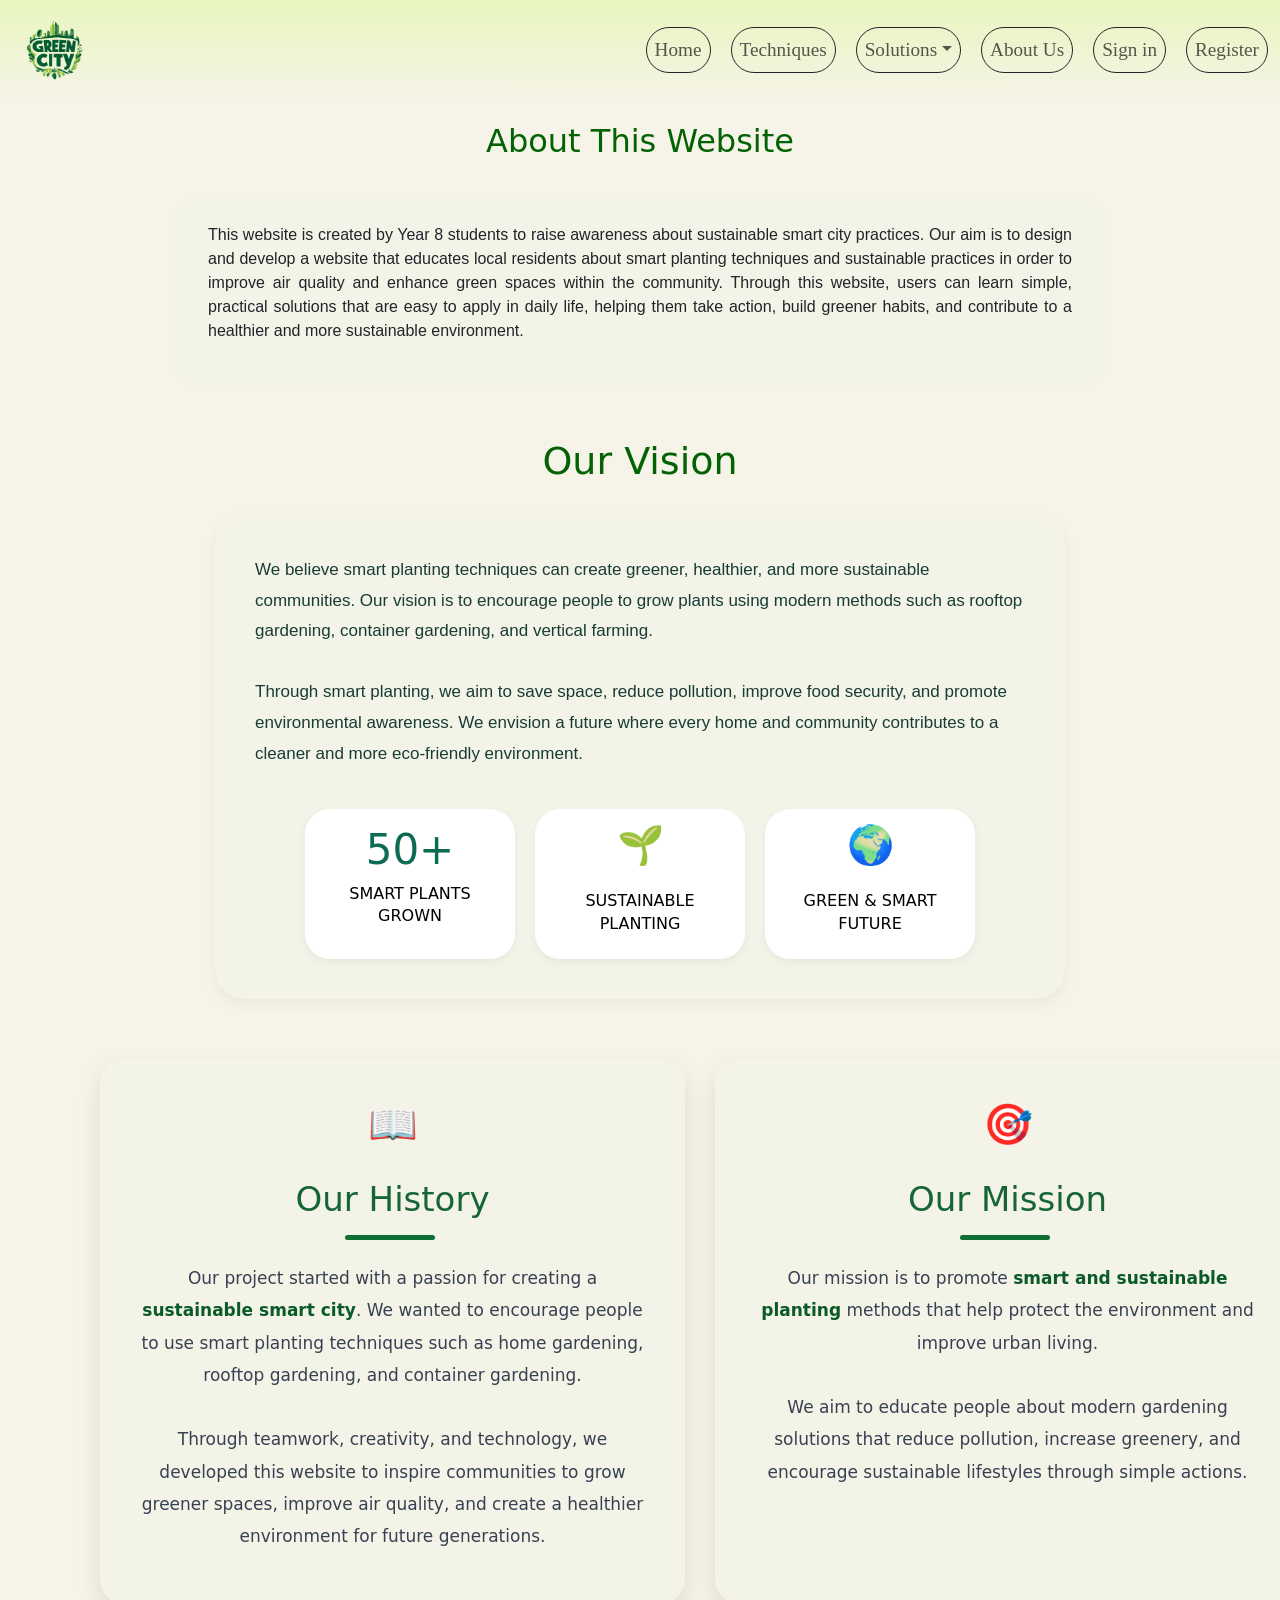
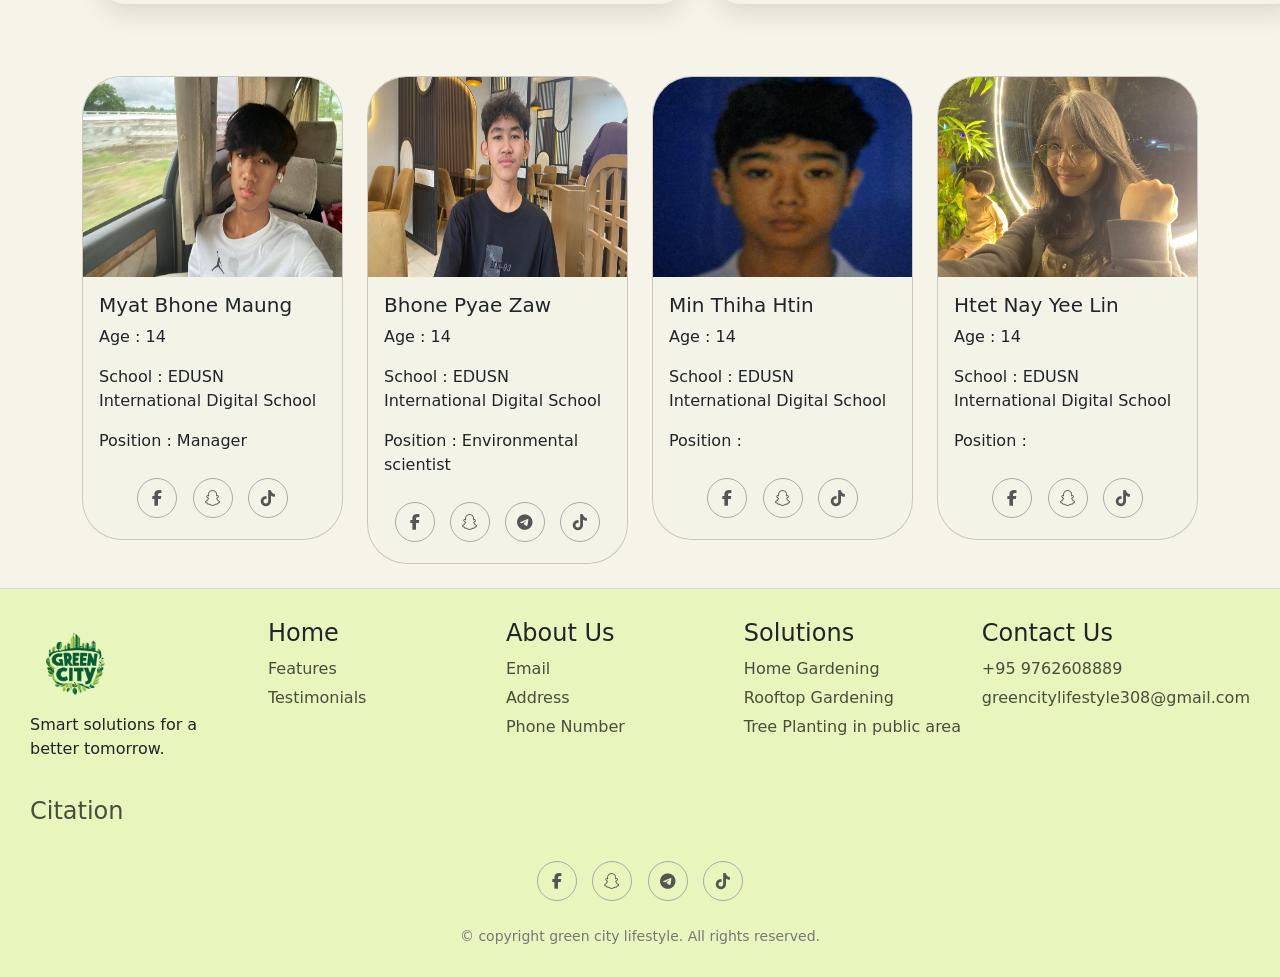
<file: Pages/Pbl_Greencity_aboutus.html>
<!DOCTYPE html>
<html lang="en">

<head>
    <meta charset="UTF-8">
    <meta name="viewport" content="width=device-width, initial-scale=1.0">
    <title>GreenCity | About Us</title>

    <link rel="icon" type="image/x-icon" href="../Img/logo.png">

    <link rel="stylesheet" href="https://cdnjs.cloudflare.com/ajax/libs/font-awesome/6.5.0/css/all.min.css">

    <link href="https://cdn.jsdelivr.net/npm/bootstrap@5.0.2/dist/css/bootstrap.min.css" rel="stylesheet">
    <script src="https://cdn.jsdelivr.net/npm/@popperjs/core@2.9.2/dist/umd/popper.min.js"></script>
    <script src="https://cdn.jsdelivr.net/npm/bootstrap@5.0.2/dist/js/bootstrap.min.js"> </script>

    <link href="https://unpkg.com/aos@2.3.1/dist/aos.css" rel="stylesheet">
    <script src="https://unpkg.com/aos@2.3.1/dist/aos.js"></script>

    <link rel="stylesheet" href="../Pbl_external.css">
</head>

<body>
    <nav class="navbar navbar-expand-sm navbar-light fixed-top" id="bgcolor">
        <div class="container-fluid">

            <a href="../Index.html" class="nav-brand">
                <img src="../Img/Nobglogo.png" alt="Logo" id="Logo">
            </a>

            <button class="navbar-toggler" type="button" data-bs-toggle="collapse" data-bs-target="#mynav">
                <span class="navbar-toggler-icon"></span>
            </button>

            <div class="collapse navbar-collapse justify-content-end" id="mynav">
                <ul class="navbar-nav">
                    <li class="nav-item">
                        <a href="../Index.html" class="nav-link border border-dark rounded-pill" id="nav-text">Home</a>
                    </li>
                    <li class="nav-item">
                        <a href="Techniques.html" class="nav-link border border-dark rounded-pill" id="nav-text">Techniques</a>
                    </li>
                    <li class="nav-item dropdown">
                        <a class="nav-link dropdown-toggle border border-dark rounded-pill" data-bs-toggle="dropdown"
                            href="#" id="dropdown">Solutions</a>
                        <ul class="dropdown-menu">
                            <li>
                                <a class="dropdown-item" href="Homegardening_solution.html">Home Gardening</a>
                            </li>
                            <li>
                                <a class="dropdown-item" href="Rooftopgardening_solution.html">RooftTop Gardening</a>
                            </li>
                            <li>
                                <a class="dropdown-item" href="Containergardening_solution.html">Container Gardening</a>
                            </li>
                        </ul>
                    </li>
                    <li class="nav-item">
                        <a href="Pbl_Greencity_aboutus.html" class="nav-link border border-dark rounded-pill" id="nav-text">About Us</a>
                    </li>
                    <li class="nav-item">
                        <a href="signinform.html" class="nav-link border border-dark rounded-pill" id="nav-text">Sign in</a>
                    </li>
                    <li class="nav-item">
                        <a href="registeration.html" class="nav-link border border-dark rounded-pill">Register</a>
                    </li>
                    <!-- Navigation items -->
                </ul>
            </div>
        </div>
    </nav>
    <!-- End of navigation bar -->

    <br>
    <br>
    <br>

    <div class="abCnt">

        <h2 id="Title2">About This Website</h2>

        <div id="website" data-aos="fade-up" data-aos-anchor-placement="center-bottom">
            <p id="paragraph" data-aos="fade-up" data-aos-anchor-placement="center-bottom">This website is created by
                Year 8 students
                to raise awareness about sustainable smart
                city practices. Our aim is to design and develop
                a website that educates local residents about
                smart planting techniques and sustainable practices
                in order to improve air quality and enhance green
                spaces within the community. Through this website,
                users can learn simple, practical solutions that
                are easy to apply in daily life, helping them
                take action, build greener habits, and contribute
                to a healthier and more sustainable environment.
            </p>
        </div>
    </div>

    <!-- vision -->

    <h1 class="section-title-v">Our Vision</h1>

    <div class="vision-box-v">

        <div class="vision-text-v">
            We believe smart planting techniques can create greener, healthier, and more sustainable communities.
            Our vision is to encourage people to grow plants using modern methods such as rooftop gardening,
            container gardening, and vertical farming.
            <br><br>
            Through smart planting, we aim to save space, reduce pollution, improve food security, and promote
            environmental awareness. We envision a future where every home and community contributes to a cleaner
            and more eco-friendly environment.
        </div>

        <div class="cards-v">

            <div class="card-v">
                <h1>50+</h1>
                <p>SMART PLANTS<br>GROWN</p>
            </div>

            <div class="card-v">
                <div class="emoji-v">🌱</div>
                <p>SUSTAINABLE<br>PLANTING</p>
            </div>

            <div class="card-v">
                <div class="emoji-v">🌍</div>
                <p>GREEN & SMART<br>FUTURE</p>
            </div>

        </div>

    </div>

    <!-- End of Vision -->


    <!-- Start of Mission & History  -->

    <div class="container-h">

        <!-- HISTORY -->

        <div class="card-h">

            <div class="icon-h">📖</div>

            <h2 class="title-h">Our History</h2>

            <div class="line-h"></div>

            <p class="text-h">
                Our project started with a passion for creating a
                <span class="highlight-h">sustainable smart city</span>.
                We wanted to encourage people to use smart planting techniques
                such as home gardening, rooftop gardening, and container gardening.
                <br><br>
                Through teamwork, creativity, and technology, we developed this website
                to inspire communities to grow greener spaces, improve air quality,
                and create a healthier environment for future generations.
            </p>

        </div>

        <!-- MISSION -->

        <div class="card-h">

            <div class="icon-h">🎯</div>

            <h2 class="title-h">Our Mission</h2>

            <div class="line-h"></div>

            <p class="text-h">
                Our mission is to promote
                <span class="highlight-h">smart and sustainable planting</span>
                methods that help protect the environment and improve urban living.
                <br><br>
                We aim to educate people about modern gardening solutions that reduce pollution,
                increase greenery, and encourage sustainable lifestyles through simple actions.
            </p>

        </div>
    </div>

    <!-- End of Mission & History  -->
    <br>
    <br>
    <br>



    <!-- Start of About us  -->
    <div class="container">
        <div class="row row-col-3 row-col-md-4">

            <div class="col">
                <div class="card">
                    <img src="../Img/Lewis.JPG" class="card-img-top" alt="members" id="mbm">
                    <div class="card-body">
                        <h5 class="card-title">Myat Bhone Maung</h5>
                        <p class="card-text-1">Age : 14</p>
                        <p class="card-text-2">School : EDUSN International Digital School</p>
                        <p class="card-text-3">Position : Manager</p>

                        <div class="social-icons">
                            <a href="https://www.facebook.com/share/1CNGb4YMQF/?mibextid=LQQJ4d"><i class="fab fa-facebook-f"></i></a>
                            <a href="https://snapchat.com/t/BkusGUtC"><i class="fab fa-snapchat-ghost"></i></a>
                            <a href="https://www.tiktok.com/@lewis.co.m24?is_from_webapp=1&sender_device=pc"><i class="fab fa-tiktok"></i></a>
                        </div>
                    </div>
                </div>
            </div>

            <div class="col">
                <div class="card">
                    <img src="../Img/Bhone.JPG" class="card-img-top" alt="members" id="bpz">
                    <div class="card-body">
                        <h5 class="card-title">Bhone Pyae Zaw</h5>
                        <p class="card-text-1" id="bpzage">Age : 14</p>
                        <p class="card-text-2">School : EDUSN International Digital School</p>
                        <p class="card-text-3">Position : Environmental scientist</p>

                        <div class="social-icons">
                            <a href="https://www.facebook.com/bhone.pyae.442198?mibextid=wwXIfr&mibextid=wwXIfr"><i class="fab fa-facebook-f"></i></a>
                            <a href="https://snapchat.com/t/qpz47AGt"><i class="fab fa-snapchat-ghost"></i></a>
                            <a href="https://t.me/B_P_Z09"><i class="fab fa-telegram-plane"></i></a>
                            <a href="https://www.tiktok.com/@ze_for_bac90"><i class="fab fa-tiktok"></i></a>
                        </div>
                    </div>
                </div>
            </div>

            <div class="col">
                <div class="card">
                    <img src="../Img/Mthh.png" class="card-img-top" alt="members" id="mthh">
                    <div class="card-body">
                        <h5 class="card-title">Min Thiha Htin</h5>
                        <p class="card-text-1">Age : 14</p>
                        <p class="card-text-2">School : EDUSN International Digital School</p>
                        <p class="card-text-3">Position : </p>

                         <div class="social-icons">
                            <a href="#"><i class="fab fa-facebook-f"></i></a>
                            <a href="#"><i class="fab fa-snapchat-ghost"></i></a>
                            <a href="#"><i class="fab fa-tiktok"></i></a>
                        </div>
                    </div>
                </div>
            </div>

            <div class="col">
                <div class="card">
                    <img src="../Img/ hnyl.jpeg" class="card-img-top" alt="members" id="hnyl">
                    <div class="card-body">
                        <h5 class="card-title">Htet Nay Yee Lin</h5>
                        <p class="card-text-1">Age : 14</p>
                        <p class="card-text-2">School : EDUSN International Digital School</p>
                        <p class="card-text-3">Position : </p>

                        <div class="social-icons">
                            <a href="#"><i class="fab fa-facebook-f"></i></a>
                            <a href="#"><i class="fab fa-snapchat-ghost"></i></a>
                            <a href="#"><i class="fab fa-tiktok"></i></a>
                        </div>
                    </div>
                </div>
            </div>
        </div>
    </div>
    <br>


    <!-- FOOTER -->
    <!-- Footer -->
    <div class="footer">
        <div class="footer-grid">
            <div>
                <a href="../index.html"><img src="../Img/Nobglogo.png" alt="" class="col-sm-5"></a>
                <p id="slogan">Smart solutions for a better tomorrow.</p>
            </div>

            <div>
                <h4>Home</h4>
                <a href="#"></a>
                <a href="#" class="animation">Features</a>
                <a href="#" class="animation">Testimonials</a>
            </div>

            <div>
                <h4>About Us</h4>
                <a href="greencitylifestyle308@gmail.com" class="animation">Email</a>
                <a href="#" class="animation">Address</a>
                <a href="#" class="animation">Phone Number</a>
            </div>

            <div>
                <h4>Solutions</h4>
                <a href="/Pages/Homegardening_solution.html" class="animation">Home Gardening</a>
                <a href="/Pages/Rooftopgardening_solution.html" class="animation">Rooftop Gardening</a>
                <a href="/Pages/Containergardening_solution.html" class="animation">Tree Planting in public area</a>
            </div>

            <div>
                <h4>Contact Us</h4>
                <a href="#" class="animation">+95 9762608889</a>
                <a href="#" class="animation">greencitylifestyle308@gmail.com</a>
            </div>

            <div>
                <h4><a href="../GreenCity_Lifestyle_File.docx">Citation</a></h4>
            </div>
        </div>

        <div class="social-icons">
            <a href="https://www.facebook.com/"><i class="fab fa-facebook-f"></i></a>
            <a href="https://www.snapchat.com/"><i class="fab fa-snapchat-ghost"></i></a>
            <a href="https://web.telegram.org/a/"><i class="fab fa-telegram-plane"></i></a>
            <a href="https://www.tiktok.com/en/"><i class="fab fa-tiktok"></i></a>
        </div>

        <div class="bottom-bar">
            © copyright green city lifestyle. All rights reserved.
        </div>
    </div>
    </div>

    <script>
        AOS.init();
    </script>

</body>

</html>
</file>
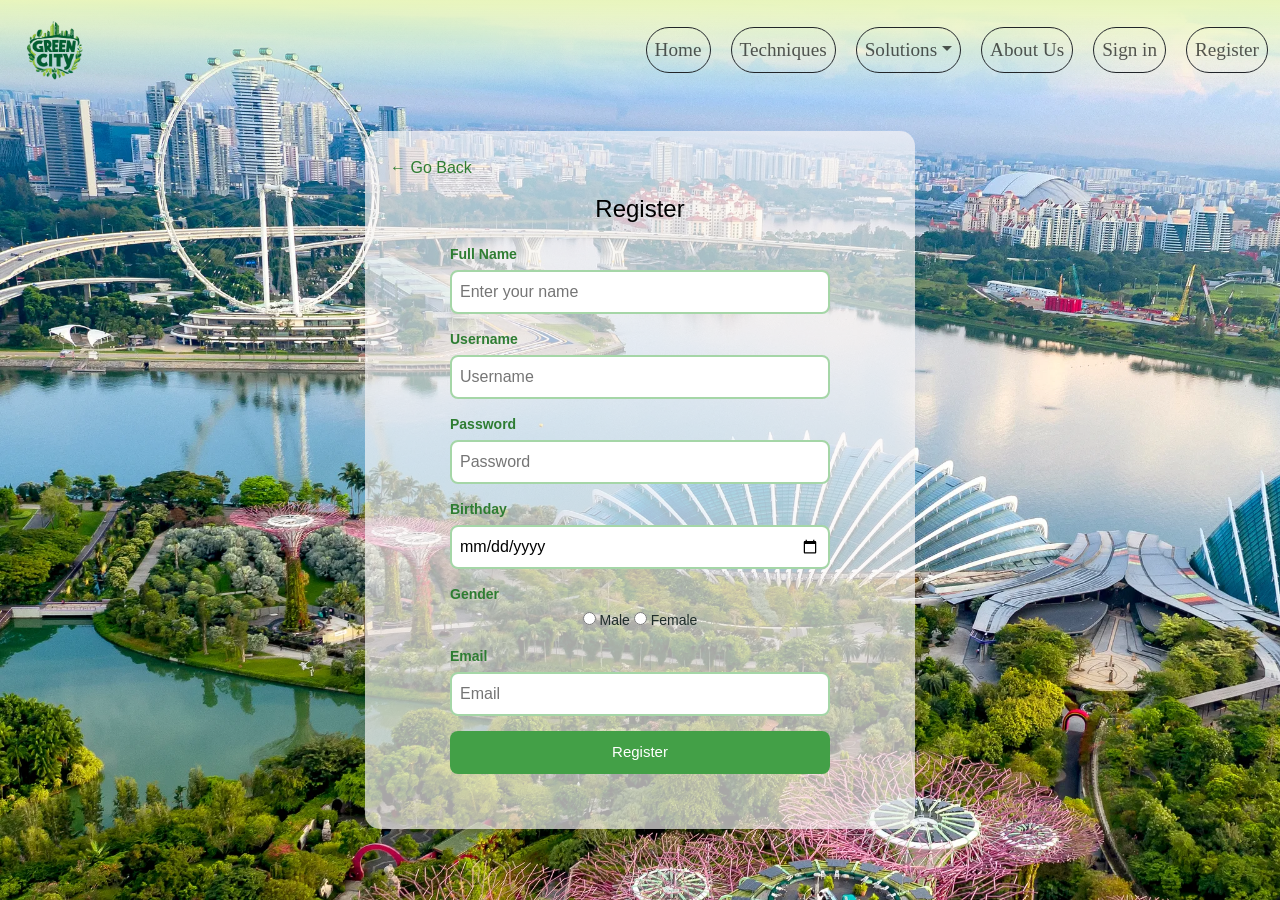
<file: Pages/registeration.html>
<!DOCTYPE html>
<html lang="en">

<head>
    <meta charset="UTF-8">
    <meta name="viewport" content="width=device-width, initial-scale=1.0">
    <title>GreenCity | Techniques</title>

    <link rel="icon" type="image/x-icon" href="../Img/logo.png">

    <link rel="stylesheet" href="https://cdnjs.cloudflare.com/ajax/libs/font-awesome/6.5.0/css/all.min.css">

    <link href="https://cdn.jsdelivr.net/npm/bootstrap@5.0.2/dist/css/bootstrap.min.css" rel="stylesheet">
    <script src="https://cdn.jsdelivr.net/npm/@popperjs/core@2.9.2/dist/umd/popper.min.js"></script>
    <script src="https://cdn.jsdelivr.net/npm/bootstrap@5.0.2/dist/js/bootstrap.min.js"> </script>

    <link rel="stylesheet" href="Techniques_external.css">

    <style>
        body{
            display: flex;
            justify-content: center;
            align-items: center;
            height: 100vh;
            background-image: url(../Img/singapore.jpg);
            background-repeat: no-repeat;
            background-size: cover;
        }
 
        .form-box-r{
            width: 320px;
            background: rgba(252, 250, 250, 0.665);
            padding: 25px;
            border-radius: 15px;
            position: relative;
            margin-top: 60px;
            width: 550px;
        }

        #form{
            padding-left: 60px;
            padding-right: 60px;
            padding-bottom: 30px;
        }
 
        .back-btn-r{
            text-decoration: none;
            color: #2e7d32;;
            display: inline-block;
            margin-bottom: 15px;
        }
 
        .back-btn-r:hover{
            color: #1b5e20;
        }
 
        .title-r{
            text-align: center;
            color: black;
            margin-bottom: 20px;
            font-size: 24px;
        }
 
        .label-r{
            display: block;
            margin-bottom: 5px;
            font-weight: bold;
            color: #2e7d32;
            font-size: 14px;
        }
 
        .input-r,
        .textarea-r,
        .select-r{
            width: 100%;
            padding: 8px;
            margin-bottom: 15px;
            border: 2px solid #a5d6a7;
            border-radius: 8px;
            outline: none;
            box-sizing: border-box;
        }
 
        .input-r:focus,
        .textarea-r:focus,
        .select-r:focus{
            border-color: #2e7d32;
        }
 
        .gender-r{
            text-align: center;
            margin-bottom: 15px;
            font-size: 14px;
        }
 
        .btn-r{
            width: 100%;
            padding: 10px;
            background: #43a047;
            color: white;
            border: none;
            border-radius: 8px;
            font-size: 15px;
            cursor: pointer;
        }
 
        .btn-r:hover{
            background: #2e7d32;
        }
    </style>

</head>

<body>
    <nav class="navbar navbar-expand-sm navbar-light fixed-top" id="navbgcolor">
        <div class="container-fluid">

            <a href="../index.html" class="nav-brand">
                <img src="../Img/Nobglogo.png" alt="Logo" id="Logo" >
            </a>

            <button class="navbar-toggler" type="button" data-bs-toggle="collapse" data-bs-target="#mynav">
                <span class="navbar-toggler-icon"></span>
            </button>

            <div class="collapse navbar-collapse justify-content-end" id="mynav">
                <ul class="navbar-nav">
                    <li class="nav-item">
                        <a href="../index.html" class="nav-link border border-dark rounded-pill" id="nav-text">Home</a>
                    </li>
                    <li class="nav-item">
                        <a href="Techniques.html" class="nav-link border border-dark rounded-pill" id="nav-text">Techniques</a>
                    </li>
                    <li class="nav-item dropdown">
                        <a class="nav-link dropdown-toggle border border-dark rounded-pill" data-bs-toggle="dropdown"
                            href="#" id="dropdown">Solutions</a>
                        <ul class="dropdown-menu">
                            <li><a class="dropdown-item" href="Homegardening_solution.html">Home Gardening</a></li>
                            <li><a class="dropdown-item" href="Rooftopgardening_solution.html">RooftTop Gardening</a></li>
                            <li><a class="dropdown-item" href="Containergardening_solution.html">Container Gardening</a></li>
                        </ul>
                    </li>
                    <li class="nav-item">
                        <a href="Pbl_Greencity_aboutus.html" class="nav-link border border-dark rounded-pill" id="nav-text">About Us</a>
                    </li>
                    <li class="nav-item">
                        <a href="signinform.html" class="nav-link border border-dark rounded-pill" id="nav-text">Sign in</a>
                    </li>
                    <li class="nav-item">
                        <a href="registeration.html" class="nav-link border border-dark rounded-pill">Register</a>
                    </li>
                    <!-- Navigation items -->
                </ul>
            </div>
        </div>
    </nav>
    <!-- End of navigation bar -->
 
    <div class="form-box-r">
 
        <!-- Go Back Button -->
        <a href="signinform.html" class="back-btn-r">← Go Back</a>
 
        <h2 class="title-r">Register</h2>
 
        <form id="form">
 
            <label class="label-r">Full Name</label>
            <input type="text" class="input-r" placeholder="Enter your name">
 
            <label class="label-r">Username</label>
            <input type="text" class="input-r" placeholder="Username">
 
            <label class="label-r">Password</label>
            <input type="password" class="input-r" placeholder="Password">
 
            <label class="label-r">Birthday</label>
            <input type="date" class="input-r">
 
            <label class="label-r">Gender</label>
            <div class="gender-r">
                <input type="radio" name="gender"> Male
                <input type="radio" name="gender"> Female
            </div>
 
            <label class="label-r">Email</label>
            <input type="email" class="input-r" placeholder="Email">
 
            <button class="btn-r">Register</button>
 
        </form>
 
    </div>
 

</body>
</html>
</file>
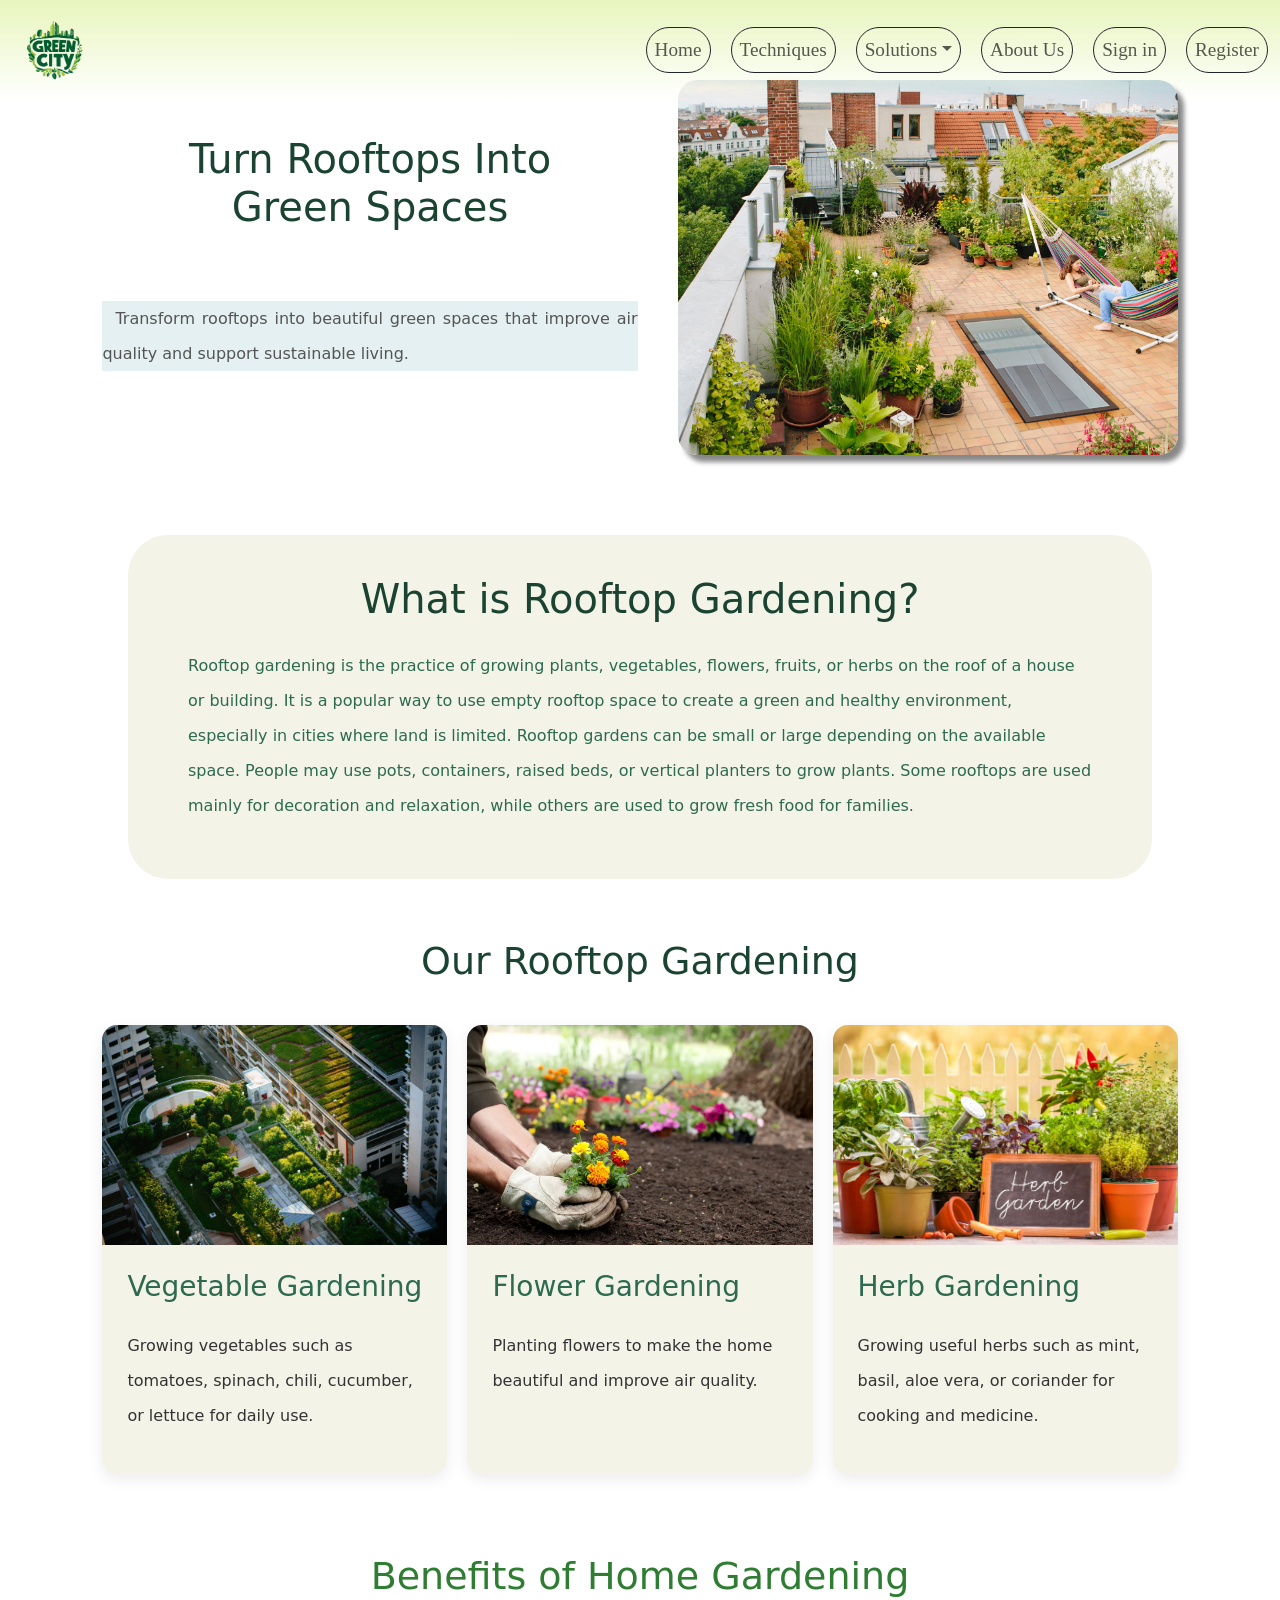
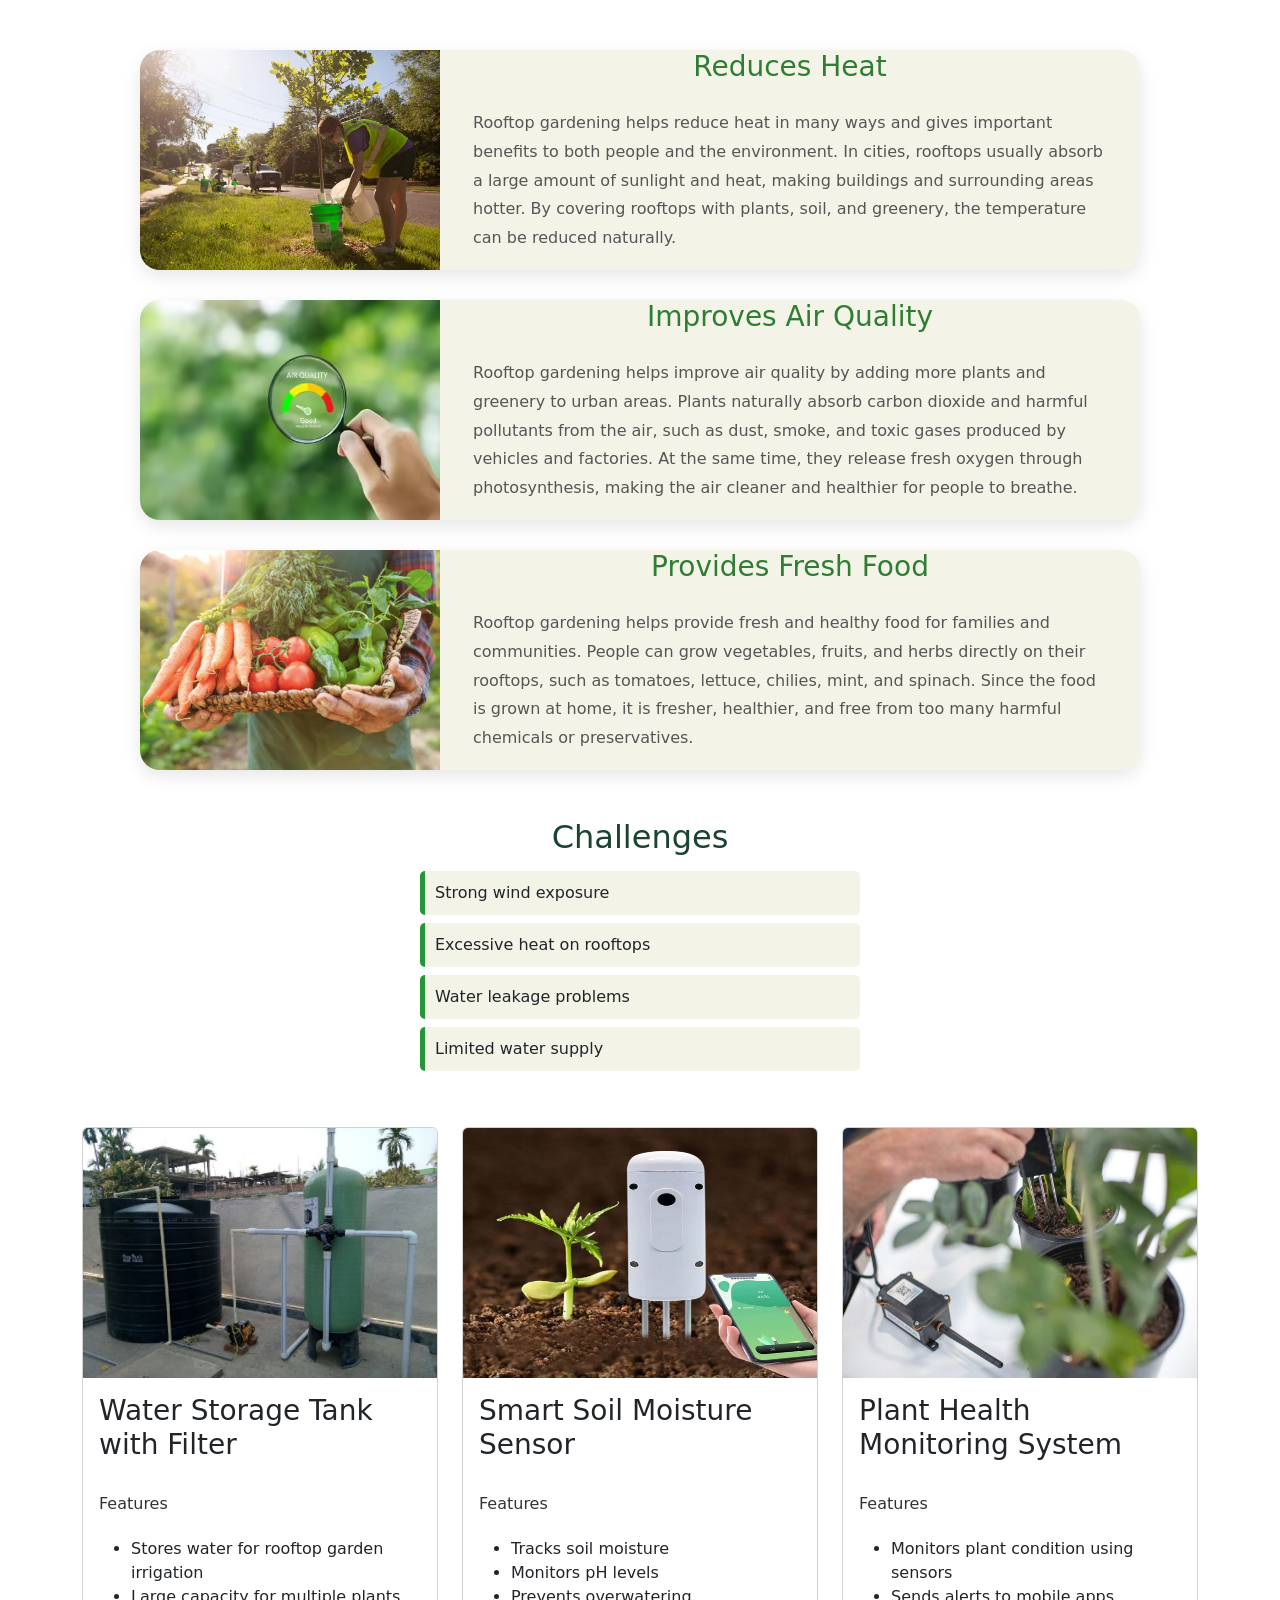
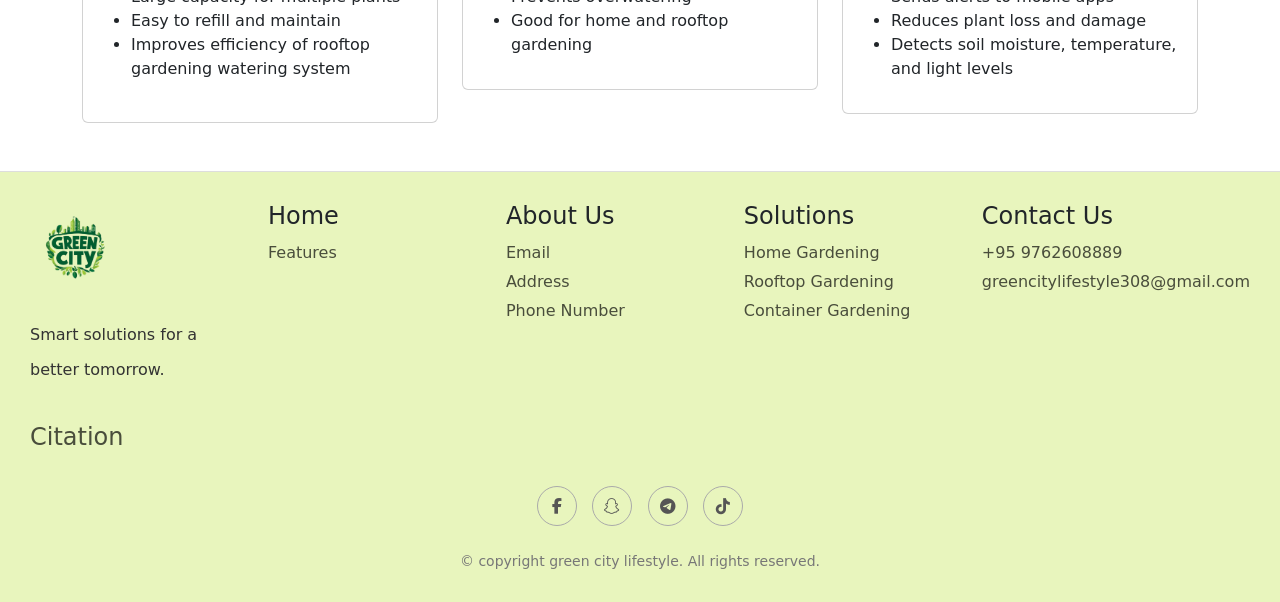
<file: Pages/Rooftopgardening_solution.html>
<!DOCTYPE html>
<html lang="en">

<head>
    <meta charset="UTF-8">
    <meta name="viewport" content="width=device-width, initial-scale=1.0">
    <title>GreenCity | RooftopGardening</title>

    <link rel="icon" type="image/x-icon" href="../Img/logo.png">

    <link rel="stylesheet" href="https://cdnjs.cloudflare.com/ajax/libs/font-awesome/6.5.0/css/all.min.css">

    <link href="https://cdn.jsdelivr.net/npm/bootstrap@5.0.2/dist/css/bootstrap.min.css" rel="stylesheet">
    <script src="https://cdn.jsdelivr.net/npm/@popperjs/core@2.9.2/dist/umd/popper.min.js"></script>
    <script src="https://cdn.jsdelivr.net/npm/bootstrap@5.0.2/dist/js/bootstrap.min.js"> </script>

    <link rel="stylesheet" href="solution_external.css">

</head>

<body>
    <nav class="navbar navbar-expand-sm navbar-light fixed-top" id="bgcolor">
        <div class="container-fluid">

            <a href="../index.html" class="nav-brand">
                <img src="../Img/Nobglogo.png" alt="Logo" id="Logo">
            </a>

            <button class="navbar-toggler" type="button" data-bs-toggle="collapse" data-bs-target="#mynav">
                <span class="navbar-toggler-icon"></span>
            </button>

            <div class="collapse navbar-collapse justify-content-end" id="mynav">
                <ul class="navbar-nav">
                    <li class="nav-item">
                        <a href="../index.html" class="nav-link border border-dark rounded-pill" id="nav-text">Home</a>
                    </li>
                    <li class="nav-item">
                        <a href="Techniques.html" class="nav-link border border-dark rounded-pill"
                            id="nav-text">Techniques</a>
                    </li>
                    <li class="nav-item dropdown">
                        <a class="nav-link dropdown-toggle border border-dark rounded-pill" data-bs-toggle="dropdown"
                            href="#" id="dropdown">Solutions</a>
                        <ul class="dropdown-menu">
                            <li><a class="dropdown-item" href="Homegardening_solution.html">Home Gardening</a></li>
                            <li><a class="dropdown-item" href="Rooftopgardening_solution.html">RooftTop Gardening</a>
                            </li>
                            <li><a class="dropdown-item" href="Containergardening_solution.html">Container Gardening</a>
                            </li>
                        </ul>
                    </li>
                    <li class="nav-item">
                        <a href="Pbl_Greencity_aboutus.html" class="nav-link border border-dark rounded-pill"
                            id="nav-text">About Us</a>
                    </li>
                    <li class="nav-item">
                        <a href="signinform.html" class="nav-link border border-dark rounded-pill" id="nav-text">Sign
                            in</a>
                    </li>
                    <li class="nav-item">
                        <a href="registeration.html" class="nav-link border border-dark rounded-pill">Register</a>
                    </li>
                    <!-- Navigation items -->
                </ul>
            </div>
        </div>
    </nav>
    <!-- End of navigation bar -->


    <!-- HERO -->
    <section class="hero">

        <div class="hero-text">
            <h1>Turn Rooftops Into<br>
                Green Spaces</h1>

            <p id="rooftopgardeningpara">
                Transform rooftops into beautiful green spaces that improve air quality and support sustainable living.
            </p>

        </div>

        <img src="../Img/rooftop2.jpg" alt="Gardening">
    </section>
    <div class="explanation">
        <h1>What is Rooftop Gardening?</h1>
        <p>
            <span>Rooftop gardening</spam> is the practice of growing plants, vegetables, flowers, fruits, or herbs on
                the roof of a house or building. It is a popular way to use empty rooftop space to create a green and
                healthy environment, especially in cities where land is limited.
                Rooftop gardens can be small or large depending on the available space. People may use pots, containers,
                raised beds, or vertical planters to grow plants. Some rooftops are used mainly for decoration and
                relaxation, while others are used to grow fresh food for families.
        </p>
    </div>


    <!-- SOLUTIONS -->
    <h2 class="section-title">Our Rooftop Gardening</h2>

    <section class="cards-homeg">

        <div class="card-hg">
            <img src="../Img/rooftop.jpg">

            <div class="card-content-hg">
                <h3>Vegetable Gardening</h3>
                <p>Growing vegetables such as tomatoes, spinach, chili, cucumber, or lettuce for daily use.</p>
            </div>
        </div>

        <div class="card-hg">
            <img src="../Img/Flower_gardenin.webp">

            <div class="card-content-hg">
                <h3>Flower Gardening</h3>
                <p>Planting flowers to make the home beautiful and improve air quality.</p>
            </div>
        </div>

        <div class="card-hg">
            <img src="../Img/Herb.jpg">

            <div class="card-content-hg">
                <h3>Herb Gardening</h3>
                <p>Growing useful herbs such as mint, basil, aloe vera, or coriander for cooking and medicine.</p>
            </div>
        </div>

    </section>

    <!-- Benefits -->

    <h1 class="title-b">Benefits of Home Gardening</h1>

    <div class="box-b">

        <!-- Benefit 1 -->
        <div class="card-b">

            <img src="../Img/reduce heat.webp">
            <div class="content-b">

                <h2>Reduces Heat</h2>

                <p>Rooftop gardening helps reduce heat in many ways and gives important benefits to both people and the
                    environment. In cities, rooftops usually absorb a large amount of sunlight and heat, making
                    buildings and surrounding areas hotter. By covering rooftops with plants, soil, and greenery, the
                    temperature can be reduced naturally.</P>

            </div>

        </div>

        <!-- Benefit 2 -->
        <div class="card-b">

            <img src="../Img/Air_q.avif">

            <div class="content-b">

                <h2>Improves Air Quality</h2>

                <p>
                    Rooftop gardening helps improve air quality by adding more plants and greenery to urban areas.
                    Plants naturally absorb carbon dioxide and harmful pollutants from the air, such as dust, smoke, and
                    toxic gases produced by vehicles and factories. At the same time, they release fresh oxygen through
                    photosynthesis, making the air cleaner and healthier for people to breathe.
                </p>


            </div>

        </div>

        <!-- Benefit 3 -->
        <div class="card-b">

            <img src="../Img/food.webp">

            <div class="content-b">

                <h2>Provides Fresh Food</h2>

                <p>Rooftop gardening helps provide fresh and healthy food for families and communities. People can grow
                    vegetables, fruits, and herbs directly on their rooftops, such as tomatoes, lettuce, chilies, mint,
                    and spinach. Since the food is grown at home, it is fresher, healthier, and free from too many
                    harmful chemicals or preservatives.</p>

            </div>

        </div>

    </div>
    </div>
    <br>
    <br>
    <!-- End of benefits -->


    <!-- Start of challenges  -->
    <div class="container" id="challenges">

        <h2>Challenges</h2>

        <div class="challenge">
            Strong wind exposure
        </div>

        <div class="challenge">
            Excessive heat on rooftops
        </div>

        <div class="challenge">
            Water leakage problems
        </div>

        <div class="challenge">
            Limited water supply
        </div>

    </div>
    </div>
    <br>
    <br>

    <!-- Start of Gadgets  -->
    <div class="container">
        <div class="row">
            <div class="col-md-4 col-sm-6">
                <div class="card">
                    <img src="../Img/water_tank.jpeg" class="card-img-top" alt="Self-watering_planters" height="250px">
                    <div class="card-body">
                        <h3>Water Storage Tank with Filter</h3>
                        <p class="card-text">
                            <spam>Features</spam>
                        </p>
                        <ul>
                            <li>Stores water for rooftop garden irrigation</li>
                            <li>Large capacity for multiple plants</li>
                            <li>Easy to refill and maintain</li>
                            <li>Improves efficiency of rooftop gardening watering system</li>
                        </ul>
                        </p>
                    </div>
                </div>
            </div>


            <div class="col-md-4 col-sm-6">
                <div class="card">
                    <img src="../Img/soil_moisture_sensor.avif" class="card-img-top" alt="Soil_moisture_sendsor"
                        height="250px">
                    <div class="card-body" id="first_layer">
                        <h3>Smart Soil Moisture Sensor</h3>
                        <p class="card-text">
                            <spam>Features</spam>
                        </p>
                        <ul>
                            <li>Tracks soil moisture</li>
                            <li>Monitors pH levels</li>
                            <li>Prevents overwatering</li>
                            <li>Good for home and rooftop gardening</li>
                        </ul>
                    </div>
                </div>
            </div>

            <div class="col-md-4 col-sm-6">
                <div class="card">
                    <img src="../Img/plant_health.jpg" class="card-img-top" alt="Smart_Sprinkler_Controller"
                        height="250px">
                    <div class="card-body" id="first_layer2">
                        <h3>Plant Health Monitoring System</h3>
                        <p class="card-text">
                            <spam>Features</spam>
                        </p>
                        <ul>
                            <li>Monitors plant condition using sensors</li>
                            <li>Sends alerts to mobile apps</li>
                            <li>Reduces plant loss and damage</li>
                            <li>Detects soil moisture, temperature, and light levels</li>
                        </ul>
                    </div>
                </div>
            </div>
        </div>
    </div>

    <br>
    <br>


    <!-- FOOTER -->
    <!-- Footer -->
    <div class="footer">
        <div class="footer-grid">
            <div>
                <a href="../index.html"><img src="../Img/Nobglogo.png" alt="" class="col-sm-5"></a>
                <p>Smart solutions for a better tomorrow.</p>
            </div>

            <div>
                <h4>Home</h4>
                <a href="#"></a>
                <a href="#" class="animation">Features</a>
            </div>

            <div>
                <h4>About Us</h4>
                <a href="#" class="animation">Email</a>
                <a href="#" class="animation">Address</a>
                <a href="#" class="animation">Phone Number</a>
            </div>

            <div>
                <h4>Solutions</h4>
                <a href="/Pages/Homegardening_solution.html" class="animation">Home Gardening</a>
                <a href="/Pages/Rooftopgardening_solution.html" class="animation">Rooftop Gardening</a>
                <a href="/Pages/Containergardening_solution.html" class="animation">Container Gardening</a>
            </div>

            <div>
                <h4>Contact Us</h4>
                <a href="#" class="animation">+95 9762608889</a>
                <a href="#" class="animation">greencitylifestyle308@gmail.com</a>
            </div>

            <div>
                <h4><a href="../GreenCity_Lifestyle_File.docx">Citation</a></h4>
            </div>
        </div>

        <div class="social-icons">
            <a href="https://www.facebook.com/"><i class="fab fa-facebook-f"></i></a>
            <a href="https://www.snapchat.com/"><i class="fab fa-snapchat-ghost"></i></a>
            <a href="https://web.telegram.org/a/"><i class="fab fa-telegram-plane"></i></a>
            <a href="https://www.tiktok.com/en/"><i class="fab fa-tiktok"></i></a>
        </div>

        <div class="bottom-bar">
            © copyright green city lifestyle. All rights reserved.
        </div>

    </div>


</body>

</html>
</file>
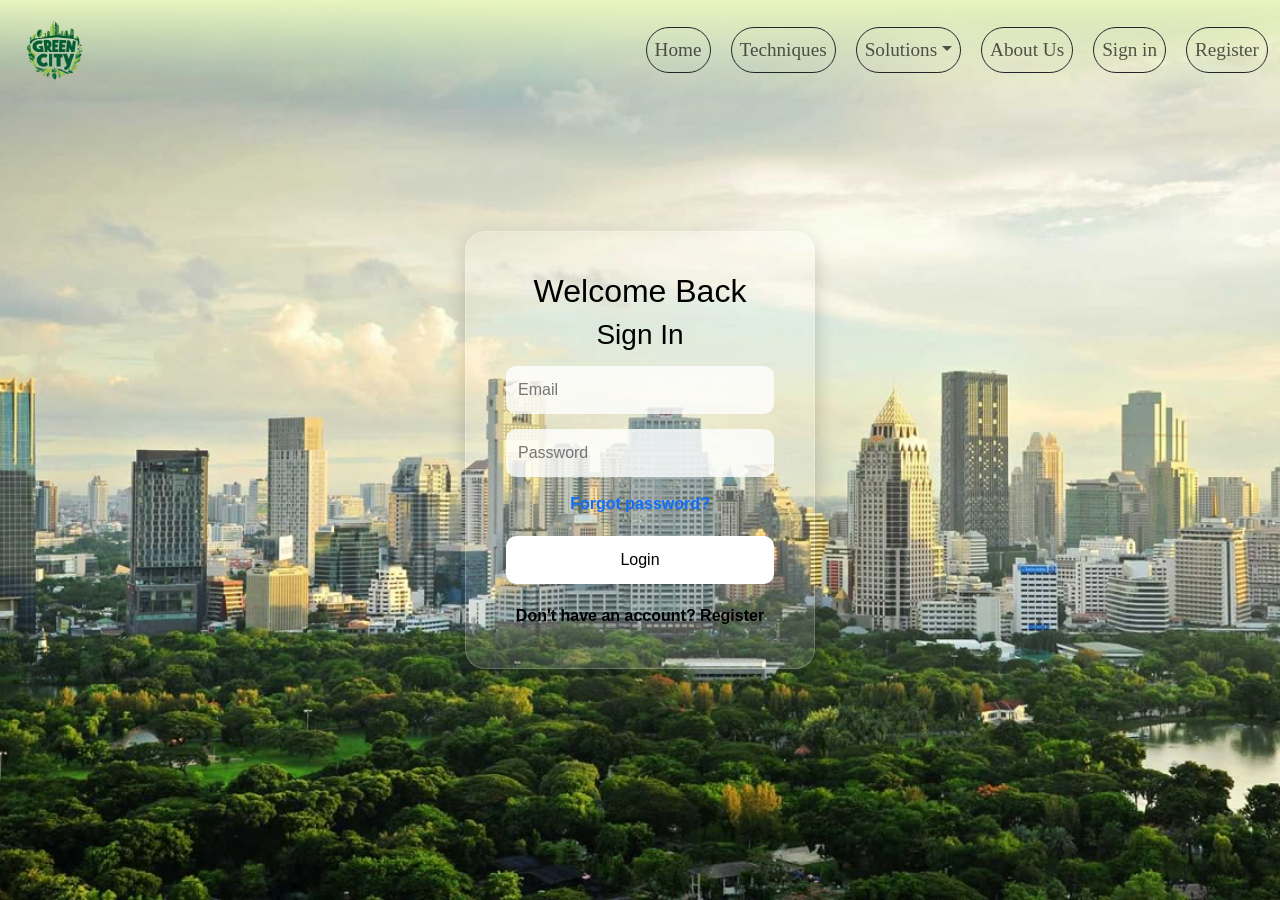
<file: Pages/signinform.html>
<!DOCTYPE html>
<html lang="en">

<head>
    <meta charset="UTF-8">
    <meta name="viewport" content="width=device-width, initial-scale=1.0">

    <link rel="icon" type="image/x-icon" href="../Img/logo.png">

    <link rel="stylesheet" href="../Pbl_external.css">

    <link rel="stylesheet" href="https://cdnjs.cloudflare.com/ajax/libs/font-awesome/6.5.0/css/all.min.css">
    <link href="https://cdn.jsdelivr.net/npm/bootstrap@5.0.2/dist/css/bootstrap.min.css" rel="stylesheet">
    <script src="https://cdn.jsdelivr.net/npm/@popperjs/core@2.9.2/dist/umd/popper.min.js"
        integrity="sha384-IQsoLXl5PILFhosVNubq5LC7Qb9DXgDA9i+tQ8Zj3iwWAwPtgFTxbJ8NT4GN1R8p"
        crossorigin="anonymous"></script>
    <script src="https://cdn.jsdelivr.net/npm/bootstrap@5.0.2/dist/js/bootstrap.min.js"
        integrity="sha384-cVKIPhGWiC2Al4u+LWgxfKTRIcfu0JTxR+EQDz/bgldoEyl4H0zUF0QKbrJ0EcQF"
        crossorigin="anonymous"></script>

    <title>Green City | Sign In</title>

    <style>
        /* BODY */
        body {
            margin: 0;
            padding: 0;
            height: 100vh;
            display: flex;
            justify-content: center;
            align-items: center;
            font-family: Arial, sans-serif;
            background-size: cover;
            background-position: center;
            background-image: url(../Img/green_city_p[pbg.jpg);
        }

        /* LOGIN BOX */
        .login-box {
            position: relative;
            width: 350px;
            padding: 40px;
            border-radius: 20px;

            background: rgba(255, 255, 255, 0.12);


            border: 1px solid rgba(255, 255, 255, 0.2);
            box-shadow: 0 8px 20px rgba(0, 0, 0, 0.2);

            text-align: center;
        }

        /* TITLE */
        .login-box h2,
        .login-box h3 {
            color: black;
        }

        /* INPUT */
        .input-box {
            margin: 15px 0;
        }

        .input-box input {
            width: 100%;
            padding: 12px;
            border: none;
            outline: none;
            border-radius: 10px;
            font-size: 16px;

            background: rgba(255, 255, 255, 0.8);
        }

        /* LINKS */
        .login-box a {
            text-decoration: none;
        }

        .login-box a:hover {
            color: black;
        }

        /* BUTTON */
        .btn {
            width: 100%;
            padding: 12px;
            margin-top: 20px;

            border: none;
            border-radius: 10px;

            background: white;
            color: black;
            font-size: 16px;
            cursor: pointer;

        }

        .btn:hover {
            background: black;
            color: white;
        }

        .forgot{
            color: black;
            font-weight: 700;
        }

        /* REGISTER */
        .register {
            margin-top: 20px;
        }

        #register2{
            color: black;
            font-weight: 700;
        }
    </style>

</head>

<body>
    <nav class="navbar navbar-expand-sm navbar-light fixed-top" id="bgcolor">
        <div class="container-fluid">

            <a href="../index.html" class="nav-brand">
                <img src="../Img/Nobglogo.png" alt="Logo" id="Logo">
            </a>

            <button class="navbar-toggler" type="button" data-bs-toggle="collapse" data-bs-target="#mynav">
                <span class="navbar-toggler-icon"></span>
            </button>

            <div class="collapse navbar-collapse justify-content-end" id="mynav">
                <ul class="navbar-nav">
                    <li class="nav-item">
                        <a href="../index.html" class="nav-link border border-dark rounded-pill" id="nav-text">Home</a>
                    </li>
                    <li class="nav-item">
                        <a href="Techniques.html" class="nav-link border border-dark rounded-pill"
                            id="nav-text">Techniques</a>
                    </li>
                    <li class="nav-item dropdown">
                        <a class="nav-link dropdown-toggle border border-dark rounded-pill" data-bs-toggle="dropdown"
                            href="#" id="dropdown">Solutions</a>
                        <ul class="dropdown-menu">
                            <li><a class="dropdown-item" href="Homegardening_solution.html">Home Gardening</a></li>
                            <li><a class="dropdown-item" href="Rooftopgardening_solution.html">RooftTop Gardening</a>
                            </li>
                            <li><a class="dropdown-item" href="Containergardening_solution.html">Container Gardening</a>
                            </li>
                        </ul>
                    </li>
                    <li class="nav-item">
                        <a href="Pbl_Greencity_aboutus.html" class="nav-link border border-dark rounded-pill"
                            id="nav-text">About Us</a>
                    </li>
                    <li class="nav-item">
                        <a href="signinform.html" class="nav-link border border-dark rounded-pill" id="nav-text">Sign
                            in</a>
                    </li>
                    <li class="nav-item">
                        <a href="registeration.html" class="nav-link border border-dark rounded-pill">Register</a>
                    </li>
                    <!-- Navigation items -->
                </ul>
            </div>
        </div>
    </nav>
    <!-- End of navigation bar -->


    <div class="login-box">

        <h2>Welcome Back</h2>
        <h3>Sign In</h3>

        <form>

            <div class="input-box">
                <input type="email" placeholder="Email" required>
            </div>

            <div class="input-box">
                <input type="password" placeholder="Password" required>
            </div>

            <div class="forgot">
                <a href="#">Forgot password?</a>
            </div>

            <button type="submit" class="btn">
                Login
            </button>

            <div class="register">
                <a href="registeration.html" id="register2">
                    Don't have an account? Register
                </a>
            </div>

        </form>

    </div>


</body>

</html>
</file>
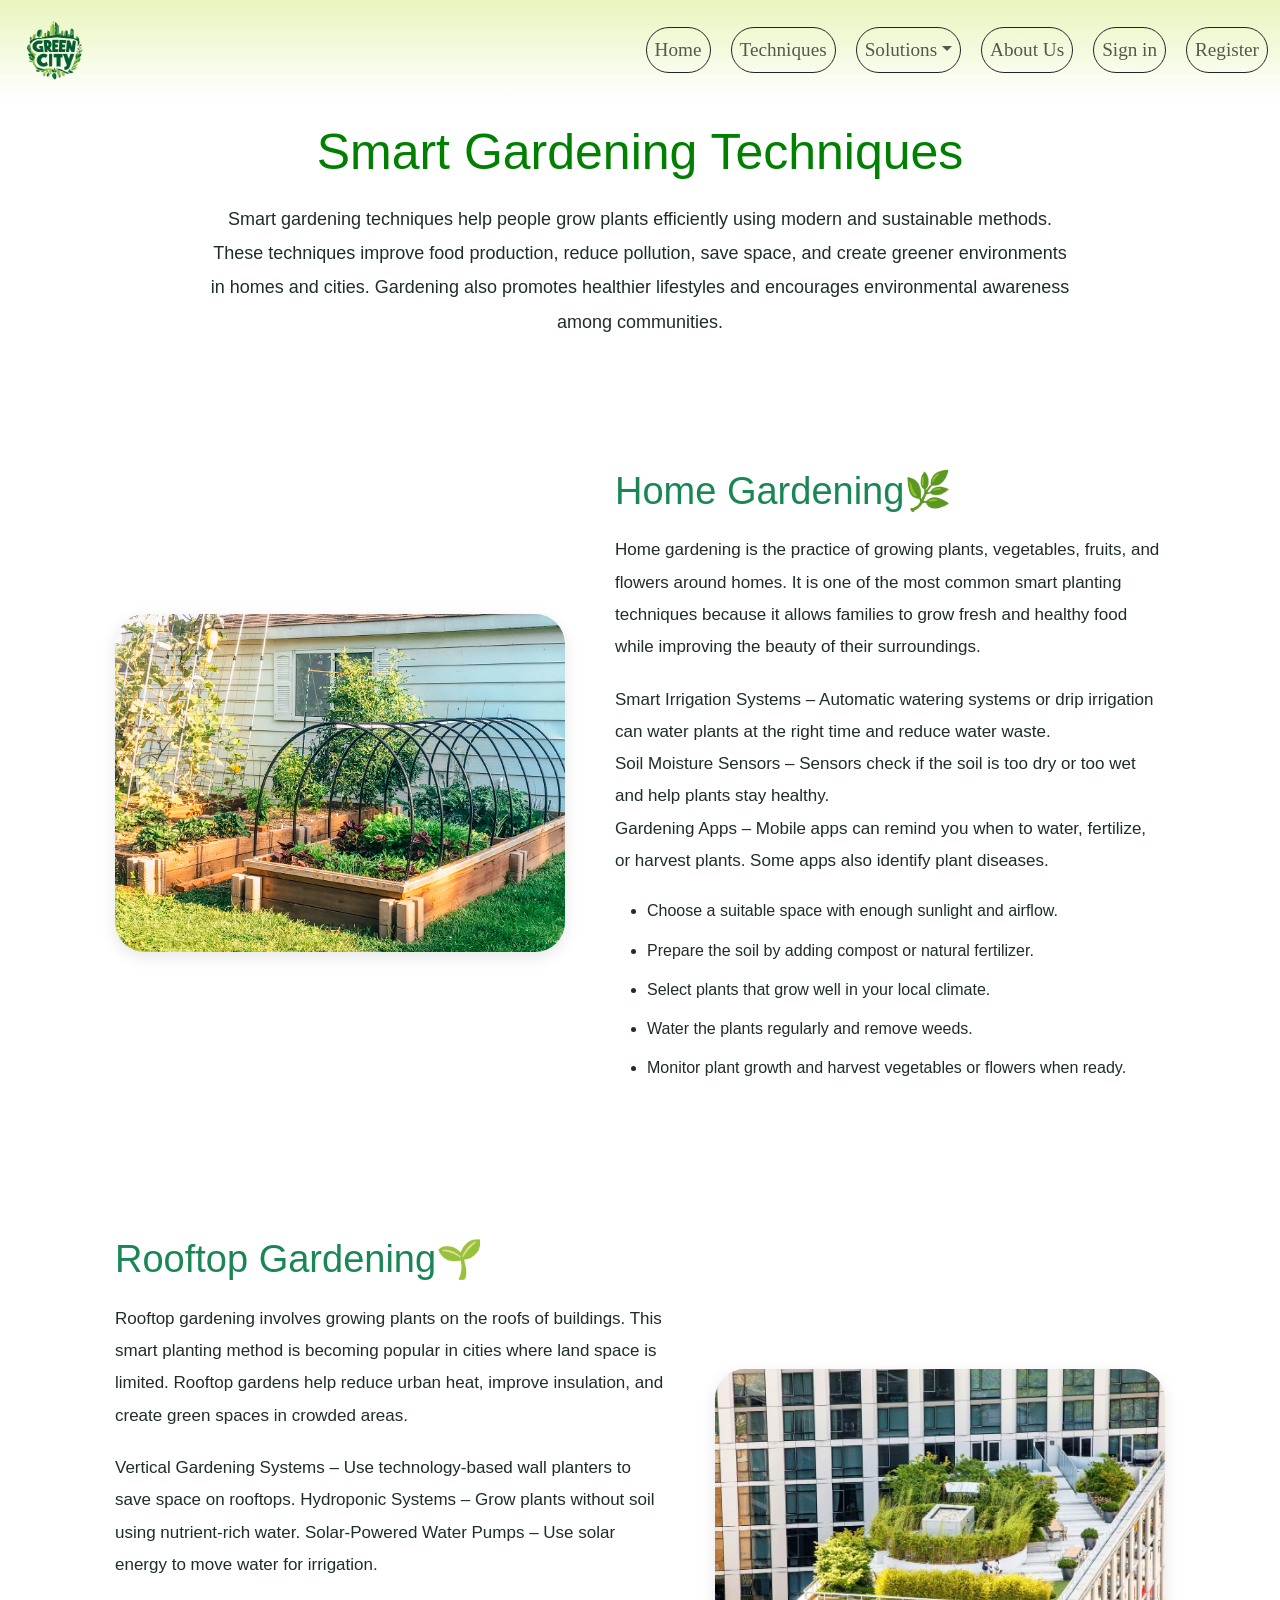
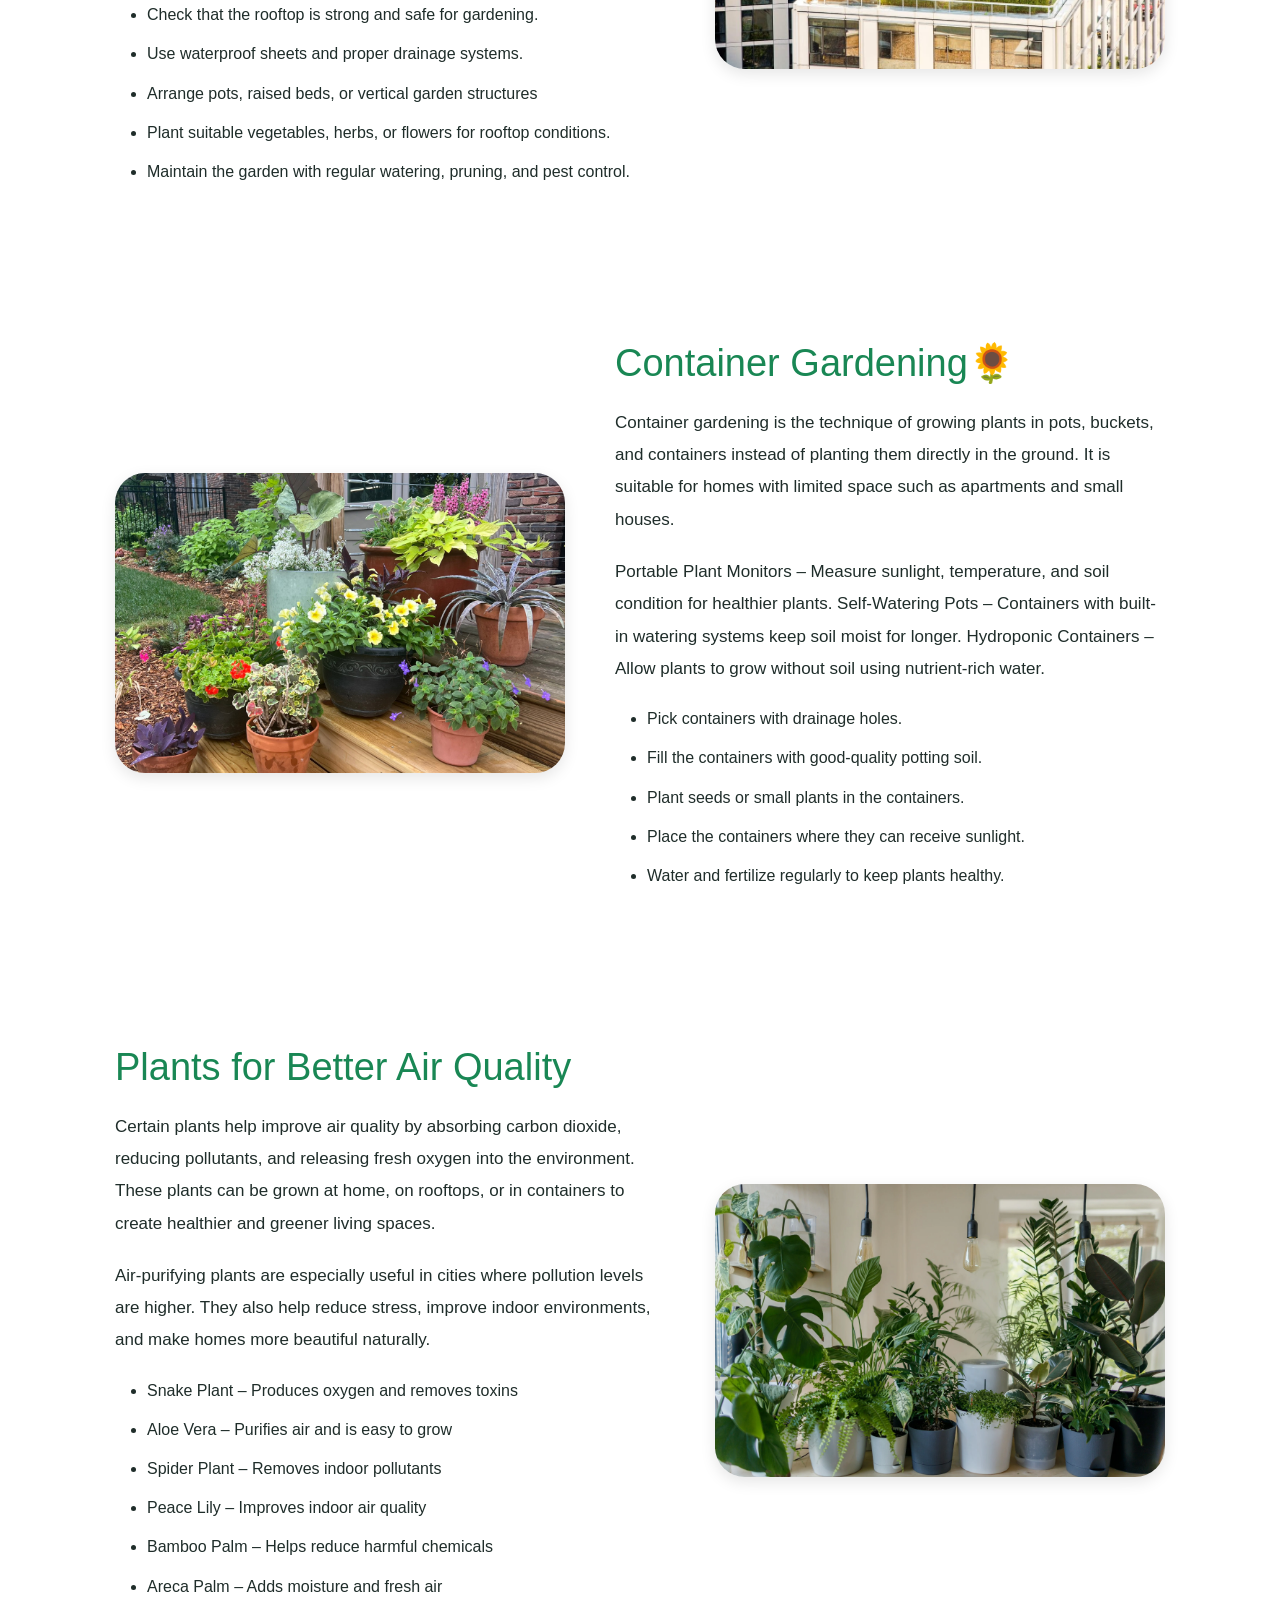
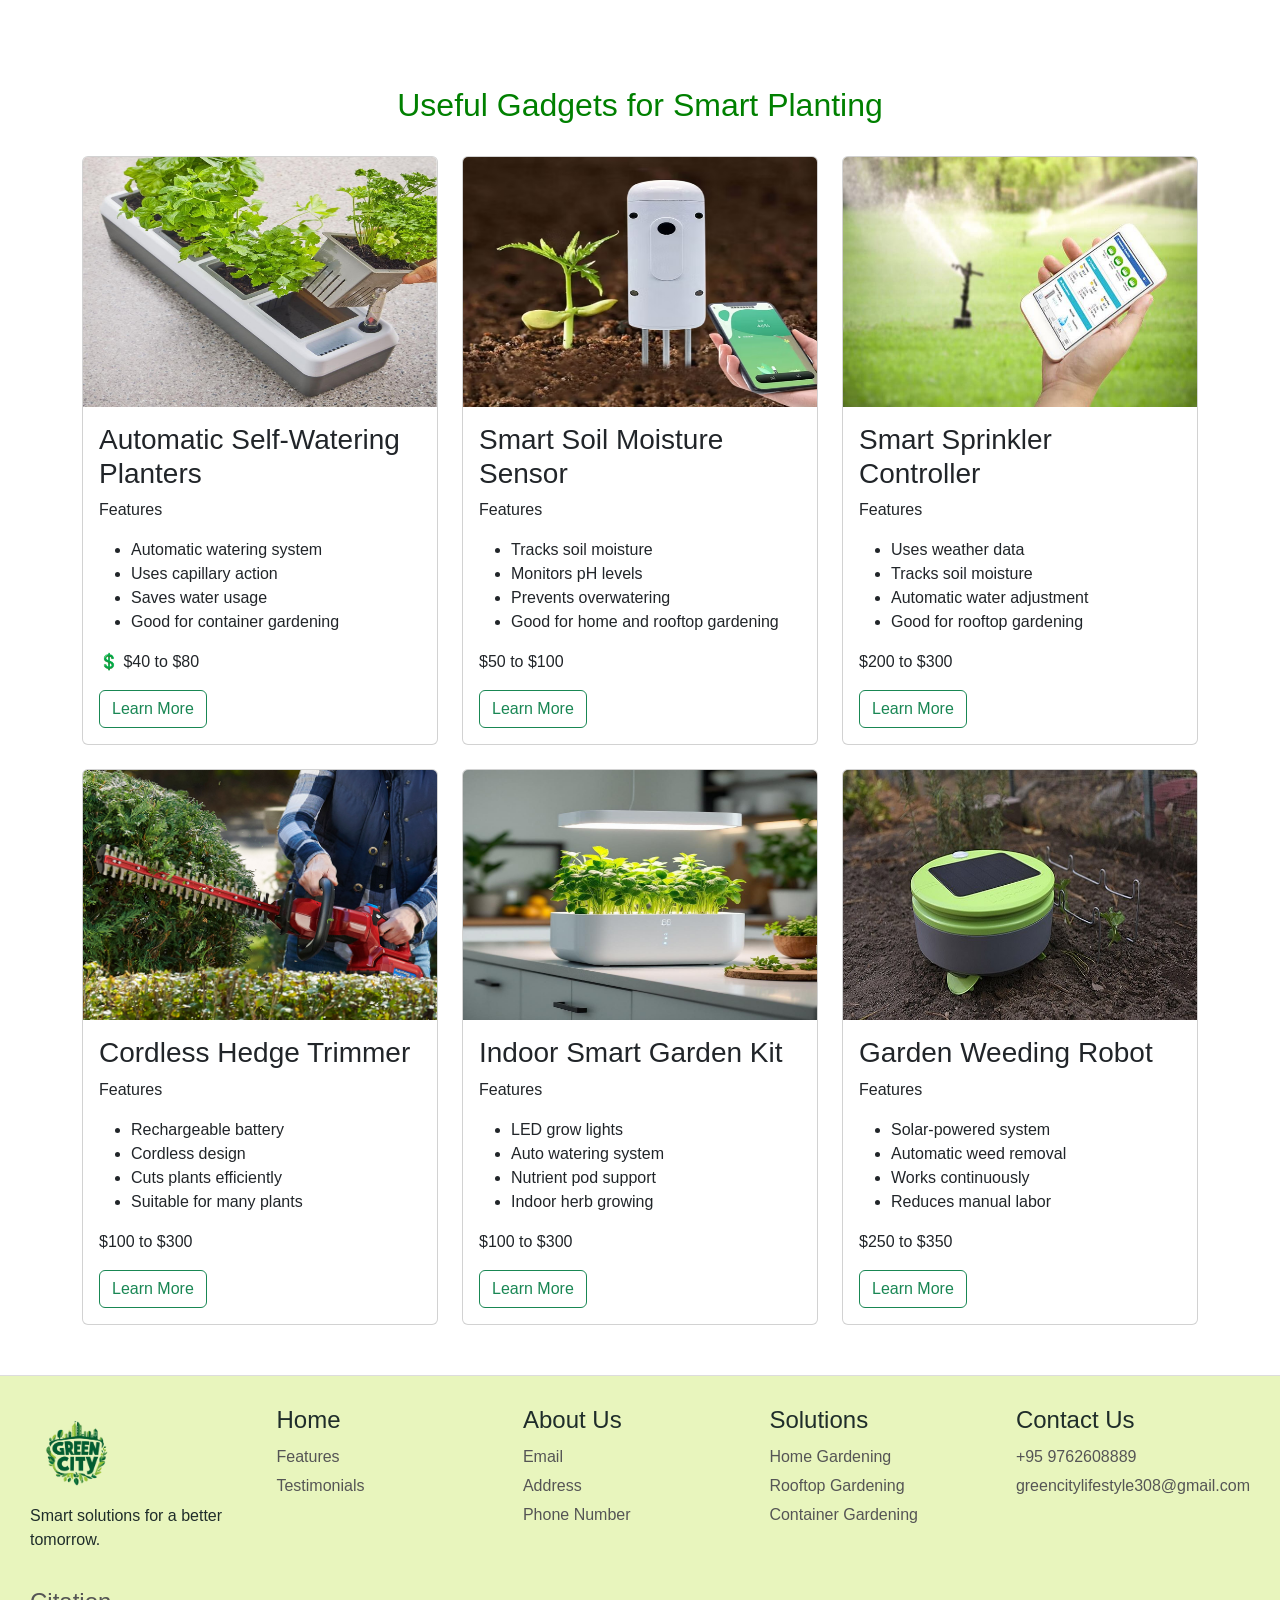
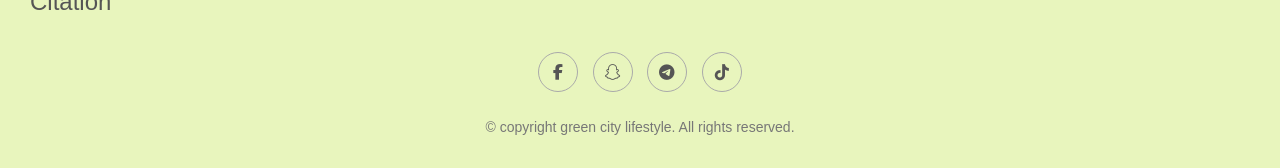
<file: Pages/Techniques.html>
<!DOCTYPE html>
<html lang="en">

<head>
    <meta charset="UTF-8">
    <meta name="viewport" content="width=device-width, initial-scale=1.0">
    <title>GreenCity | Techniques</title>

    <link rel="icon" type="image/x-icon" href="../Img/logo.png">

    <link rel="stylesheet" href="https://cdnjs.cloudflare.com/ajax/libs/font-awesome/6.5.0/css/all.min.css">

    <link href="https://cdn.jsdelivr.net/npm/bootstrap@5.0.2/dist/css/bootstrap.min.css" rel="stylesheet">
    <script src="https://cdn.jsdelivr.net/npm/@popperjs/core@2.9.2/dist/umd/popper.min.js"></script>
    <script src="https://cdn.jsdelivr.net/npm/bootstrap@5.0.2/dist/js/bootstrap.min.js"> </script>

    <link rel="stylesheet" href="Techniques_external.css">

</head>

<body>
    <nav class="navbar navbar-expand-sm navbar-light fixed-top" id="navbgcolor">
        <div class="container-fluid">

            <a href="../index.html" class="nav-brand">
                <img src="../Img/Nobglogo.png" alt="Logo" id="Logo" >
            </a>

            <button class="navbar-toggler" type="button" data-bs-toggle="collapse" data-bs-target="#mynav">
                <span class="navbar-toggler-icon"></span>
            </button>

            <div class="collapse navbar-collapse justify-content-end" id="mynav">
                <ul class="navbar-nav">
                    <li class="nav-item">
                        <a href="../index.html" class="nav-link border border-dark rounded-pill" id="nav-text">Home</a>
                    </li>
                    <li class="nav-item">
                        <a href="Techniques.html" class="nav-link border border-dark rounded-pill" id="nav-text">Techniques</a>
                    </li>
                    <li class="nav-item dropdown">
                        <a class="nav-link dropdown-toggle border border-dark rounded-pill" data-bs-toggle="dropdown"
                            href="#" id="dropdown">Solutions</a>
                        <ul class="dropdown-menu">
                            <li><a class="dropdown-item" href="Homegardening_solution.html">Home Gardening</a></li>
                            <li><a class="dropdown-item" href="Rooftopgardening_solution.html">RooftTop Gardening</a></li>
                            <li><a class="dropdown-item" href="Containergardening_solution.html">Container Gardening</a></li>
                        </ul>
                    </li>
                    <li class="nav-item">
                        <a href="Pbl_Greencity_aboutus.html" class="nav-link border border-dark rounded-pill" id="nav-text">About Us</a>
                    </li>
                    <li class="nav-item">
                        <a href="signinform.html" class="nav-link border border-dark rounded-pill" id="nav-text">Sign
                            in</a>
                    </li>
                    <li class="nav-item">
                        <a href="registeration.html" class="nav-link border border-dark rounded-pill">Register</a>
                    </li>
                    <!-- Navigation items -->
                </ul>
            </div>
        </div>
    </nav>
    <!-- End of navigation bar -->
<br>
<br>
<br>
    <h1 class="title-th">
    Smart Gardening Techniques
</h1>
 
<div class="intro-th">
 
    Smart gardening techniques help people grow plants efficiently using modern and sustainable methods.
    These techniques improve food production, reduce pollution, save space, and create greener environments
    in homes and cities. Gardening also promotes healthier lifestyles and encourages environmental awareness
    among communities.
 
</div>
 
<!-- HOME GARDENING -->
 
<section class="section-th">
 
    <div class="image-th">
 
        <img src="../Img/Home gardening_techniques.jpg">
 
    </div>
 
    <div class="content-th">
 
        <h2 class="text-success">Home Gardening🌿</h2>
 
        <p>
            Home gardening is the practice of growing plants, vegetables, fruits, and flowers around homes.
            It is one of the most common smart planting techniques because it allows families to grow fresh
            and healthy food while improving the beauty of their surroundings.
        </p>
 
        <p>
          Smart Irrigation Systems – Automatic watering systems or drip irrigation can water plants at the right time and reduce water waste.<br>
          Soil Moisture Sensors – Sensors check if the soil is too dry or too wet and help plants stay healthy.<br>
          Gardening Apps – Mobile apps can remind you when to water, fertilize, or harvest plants. Some apps also identify plant diseases. 
        </p>
 
        <ul class="list-th">
 
            <li>Choose a suitable space with enough sunlight and airflow.</li>
            <li>Prepare the soil by adding compost or natural fertilizer.</li>
            <li>Select plants that grow well in your local climate.</li>
            <li>Water the plants regularly and remove weeds.</li>
            <li>Monitor plant growth and harvest vegetables or flowers when ready.</li>
 
        </ul>
 
    </div>
 
</section>
 
<!-- ROOFTOP -->
 
<section class="section-th">
 
    <div class="content-th">
 
        <h2 class="text-success">Rooftop Gardening🌱</h2>
 
        <p>
            Rooftop gardening involves growing plants on the roofs of buildings.
            This smart planting method is becoming popular in cities where land space is limited.
            Rooftop gardens help reduce urban heat, improve insulation, and create green spaces in crowded areas.
        </p>
 
        <p>
            Vertical Gardening Systems – Use technology-based wall planters to save space on rooftops.
            Hydroponic Systems – Grow plants without soil using nutrient-rich water.
            Solar-Powered Water Pumps – Use solar energy to move water for irrigation.
        </p>
 
        <ul class="list-th">
 
            <li>Check that the rooftop is strong and safe for gardening.</li>
            <li>Use waterproof sheets and proper drainage systems.</li>
            <li>Arrange pots, raised beds, or vertical garden structures</li>
            <li>Plant suitable vegetables, herbs, or flowers for rooftop conditions.</li>
            <li>Maintain the garden with regular watering, pruning, and pest control.</li>
 
        </ul>
 
 
 
    </div>
 
    <div class="image-th">
 
        <img src="../Img/Rooftop_techniques.jpg">
 
    </div>
 
</section>
 
<!-- CONTAINER -->
 
<section class="section-th">
 
    <div class="image-th">
 
        <img src="../Img/mixed-containers-steil.jpg">
 
    </div>
 
    <div class="content-th">
 
        <h2 class="text-success">Container Gardening🌻</h2>
 
        <p>
            Container gardening is the technique of growing plants in pots, buckets, and containers instead
            of planting them directly in the ground. It is suitable for homes with limited space such as
            apartments and small houses.
        </p>
 
        <p>
           Portable Plant Monitors – Measure sunlight, temperature, and soil condition for healthier plants.
           Self-Watering Pots – Containers with built-in watering systems keep soil moist for longer.
           Hydroponic Containers – Allow plants to grow without soil using nutrient-rich water.
        </p>
 
        <ul class="list-th">
 
            <li>Pick containers with drainage holes.</li>
            <li>Fill the containers with good-quality potting soil.</li>
            <li>Plant seeds or small plants in the containers.</li>
            <li>Place the containers where they can receive sunlight.</li>
            <li>Water and fertilize regularly to keep plants healthy.</li>
 
        </ul>
 
    </div>
 
</section>
 
<!-- AIR QUALITY PLANTS SECTION -->
 
<section class="section-th">
 
    <div class="content-th">
 
        <h2 class="text-success">Plants for Better Air Quality</h2>
 
        <p>
            Certain plants help improve air quality by absorbing carbon dioxide, reducing pollutants,
            and releasing fresh oxygen into the environment. These plants can be grown at home, on rooftops,
            or in containers to create healthier and greener living spaces.
        </p>
 
        <p>
            Air-purifying plants are especially useful in cities where pollution levels are higher.
            They also help reduce stress, improve indoor environments, and make homes more beautiful naturally.
        </p>
 
        <ul class="list-th">
 
            <li>Snake Plant – Produces oxygen and removes toxins</li>
 
            <li>Aloe Vera – Purifies air and is easy to grow</li>
 
            <li>Spider Plant – Removes indoor pollutants</li>
 
            <li>Peace Lily – Improves indoor air quality</li>
 
            <li>Bamboo Palm – Helps reduce harmful chemicals</li>
 
            <li>Areca Palm – Adds moisture and fresh air</li>
 
        </ul>    
 
    </div>

    <div class="image-th">
        <img src="../Img/Plants_for_air_quality.webp" alt="plants">
    </div>
</section>
    

<!-- Start of Gadgets section  -->

    <h2 id="useful">Useful Gadgets for Smart Planting</h2>
    <br>
    <div class="container">
            <div class="row">
                <div class="col-md-4 col-sm-6">
                    <div class="card">
                        <img src="../Img/self_watering_planters2.jpg" class="card-img-top" alt="Self-watering_planters" height="250px">
                        <div class="card-body">
                            <h3>Automatic Self-Watering Planters</h3>
                            <p class="card-text">
                                <spam>Features</spam>
                            </p>
                            <ul>
                                <li>Automatic watering system</li>
                                <li>Uses capillary action</li>
                                <li>Saves water usage</li>
                                <li>Good for container gardening</li>
                            </ul>
                            <p>💲 $40 to $80</p>
                            <div id="button1">
                                <a href="https://youtu.be/gjBFtoruO-I">
                                    <button type="button" class="btn btn-outline-success ">
                                        Learn More
                                    </button>
                                </a>
                            </div>
                        </div>
                    </div>
                </div>
 
 
                <div class="col-md-4 col-sm-6">
                    <div class="card">
                        <img src="../Img/soil_moisture_sensor.avif" class="card-img-top" alt="Soil_moisture_sendsor" height="250px">
                        <div class="card-body" id="first_layer">
                            <h3>Smart Soil Moisture Sensor</h3>
                            <p class="card-text">
                                <spam>Features</spam>
                            </p>
                            <ul>
                                <li>Tracks soil moisture</li>
                                <li>Monitors pH levels</li>
                                <li>Prevents overwatering</li>
                                <li>Good for home and rooftop gardening</li>
                            </ul>
                            <p>$50 to $100</p>
                            <div id="button1">
                                <a href="https://youtu.be/gjBFtoruO-I">
                                    <button type="button" class="btn btn-outline-success ">
                                        Learn More
                                    </button>
                                </a>
                            </div>
                        </div>
                    </div>
                </div>
 
                <div class="col-md-4 col-sm-6">
                    <div class="card">
                        <img src="../Img/Smart_sprinkler.jpg" class="card-img-top" alt="Smart_Sprinkler_Controller" height="250px">
                        <div class="card-body" id="first_layer2">
                            <h3>Smart Sprinkler Controller</h3>
                            <p class="card-text">
                                <spam>Features</spam>
                            </p>
                            <ul>
                                <li>Uses weather data</li>
                                <li>Tracks soil moisture</li>
                                <li>Automatic water adjustment</li>
                                <li>Good for rooftop gardening</li>
                            </ul>
                            <p>$200 to $300</p>
                            <div id="button1">
                                <a href="https://youtu.be/kByaEkV2QI0">
                                    <button type="button" class="btn btn-outline-success ">
                                        Learn More
                                    </button>
                                </a>
                            </div>
                        </div>
                    </div>
                </div>
            </div>
        </div>
        <!-- Ending of first layer of gadgets -->
 
        <br>
        <!-- Start of Second Layer of gadgets -->
        <div class="container">
            <div class="row">
                <div class="col-md-4 col-sm-6">
                    <div class="card">
                        <img src="../Img/Cordless_hedge_trimmers.jpg" class="card-img-top" alt="Cordless_Hedge_Trimmers" height="250px">
                        <div class="card-body">
                            <h3>Cordless Hedge Trimmer</h3>
                            <p class="card-text">
                                <spam>Features</spam>
                            </p>
                            <ul>
                                <li>Rechargeable battery</li>
                                <li>Cordless design</li>
                                <li>Cuts plants efficiently</li>
                                <li>Suitable for many plants</li>
                            </ul>
                            <p>$100 to $300</p>
                            <div id="button1">
                                <a href="https://youtu.be/qTlStpSvs6I">
                                    <button type="button" class="btn btn-outline-success ">
                                        Learn More
                                    </button>
                                </a>
                            </div>
                        </div>
                    </div>
                </div>
 
 
                <div class="col-md-4 col-sm-6">
                    <div class="card">
                        <img src="../Img/indoor_smart_kit.jpg" class="card-img-top" alt="Indoor_Smart_Garden_Kit" height="250px">
                        <div class="card-body">
                            <h3>Indoor Smart Garden Kit</h3>
                            <p class="card-text">
                                <spam>Features</spam>
                            </p>
                            <ul>
                                <li>LED grow lights</li>
                                <li>Auto watering system</li>
                                <li>Nutrient pod support</li>
                                <li>Indoor herb growing</li>
                            </ul>
                            <p>$100 to $300</p>
                            <div id="button1">
                                <a href="https://youtu.be/ANLKNoZ_b4c">
                                    <button type="button" class="btn btn-outline-success ">
                                        Learn More
                                    </button>
                                </a>
                            </div>
                        </div>
                    </div>
                </div>
 
                <div class="col-md-4 col-sm-6">
                    <div class="card">
                        <img src="../Img/Weedingrobot.jpg" class="card-img-top" alt="Garden_Weeding_Robot" height="250px">
                        <div class="card-body">
                            <h3>Garden Weeding Robot</h3>
                            <p class="card-text">
                                <spam>Features</spam>
                            </p>
                            <ul>
                                <li>Solar-powered system</li>
                                <li>Automatic weed removal</li>
                                <li>Works continuously</li>
                                <li>Reduces manual labor</li>
                            </ul>
                            <p>$250 to $350</p>
                            <div id="button1">
                                <a href="https://youtu.be/wAMXnxXa3UU">
                                    <button type="button" class="btn btn-outline-success ">
                                        Learn More
                                    </button>
                                </a>
                            </div>
                        </div>
                    </div>
                </div>
            </div>
        </div>
        <!-- End of gadgets  -->

     <!-- FOOTER -->
    <!-- Footer -->
    <div class="footer">
        <div class="footer-grid">
            <div>
                <a href="../index.html"><img src="../Img/Nobglogo.png" alt="" class="col-sm-5"></a>
                <p>Smart solutions for a better tomorrow.</p>
            </div>

            <div>
                <h4>Home</h4>
                <a href="#"></a>
                <a href="#" class="animation">Features</a>
                <a href="#" class="animation">Testimonials</a>
            </div>

            <div>
                <h4>About Us</h4>
                <a href="#" class="animation">Email</a>
                <a href="#" class="animation">Address</a>
                <a href="#" class="animation">Phone Number</a>
            </div>

            <div>
                <h4>Solutions</h4>
                <a href="#" class="animation">Home Gardening</a>
                <a href="#" class="animation">Rooftop Gardening</a>
                <a href="#" class="animation">Container Gardening</a>
            </div>

            <div>
                <h4>Contact Us</h4>
                <a href="#" class="animation">+95 9762608889</a>
                <a href="#" class="animation">greencitylifestyle308@gmail.com</a>
            </div>

            <div>
                <h4><a href="../GreenCity_Lifestyle_File.docx">Citation</a></h4>
            </div>
        </div>

        <div class="social-icons">
            <a href="https://www.facebook.com/"><i class="fab fa-facebook-f"></i></a>
            <a href="https://www.snapchat.com/"><i class="fab fa-snapchat-ghost"></i></a>
            <a href="https://web.telegram.org/a/"><i class="fab fa-telegram-plane"></i></a>
            <a href="https://www.tiktok.com/en/"><i class="fab fa-tiktok"></i></a>
        </div>

        <div class="bottom-bar">
            © copyright green city lifestyle. All rights reserved.
        </div>
    </div>

    </body>
    </html>
</file>
<file: Pbl_external.css>
/* Start of Index Html */

     Body {
        background-color: rgb(246, 244, 232);
     }

     #Logo {
         height: 17%;
         width: 17%;
     }

     #bgcolor {
         background:linear-gradient(rgb(232, 245, 189), transparent)    ;
     }

     .navbar-nav li a {
         transition: transform 0.3s ease;
     }

     .navbar-nav li a:hover {
         font-weight: 600;
         background-color: whitesmoke;
         transform: translateY(-10px);
     }

     #nav-text:hover {
         color: green;
     }

     .navbar-nav {
         font-family: 'Times New Roman', Times, serif;
         display: flex;
         justify-content: flex-end;
         gap: 20px;
         font-size: larger;
         border-radius: 30px;
     }

     #dropdown {
         font-family: 'Times New Roman', Times, serif;
         border-radius: 30px;
         transition: transform 0.3s ease;
     }

     #dropdown:hover {
         color: green;
     }

     /* end of navigation  */

     .Slidephoto {
         box-shadow: 15px 15px 10px 10px gray;
         width: 100%;
         height: 700px;
     }

     #city {
         display: flex;
         float: right;
         padding: 30px;
         width: 40%;
         height: 30%;
     }

     #GreenCity {
         width: 100%;
     }



     /* start of about us  */

     .container1 {
         display: flex;
         justify-content: space-around;
     }

     #title {
         margin-left: 30px;
         padding: 0% 20px;

     }

     #text {
         font-weight: 500;
         margin-left: 30px;
         padding: 0px 15px;
         padding-right: 50px;
         text-align: justify;
     }

     #webimg {
         box-shadow: dimgray 5px 5px 10px 10px;
         border-radius: 70px;
         margin-right: 20px;
         height: 28%;
         width: 28%;
         transition: transform 0.3s ease;
     }

     #webimg:hover {
         transform: translateY(-10px);
     }

     #aboutus {
         display: flex;
         justify-content: space-around;
         float: right;
         box-shadow: dimgray 5px 5px 10px 10px;
         border-radius: 70px;
         margin-left: 30px;
         height: 28%;
         width: 28%;
         transition: transform 0.3s ease;
     }

     #aboutus:hover {
         transform: translateY(-10px);
     }

     #title2 {
         padding: 0% 8%;
     }

     #title3 {
         padding: 0% 8%;
     }

     #text2 {
         text-align: justify;
         float: left;
         padding: 0% 8%;
     }

     #text3 {
         text-align: justify;
         padding: 0% 8%;
     }

     .container2 {
         display: flex;
         justify-content: flex-start;
     }

     #card {
         background-color: #f4f3e8;
     }

     #card:hover {
         text-size-adjust: large;
         box-shadow: 3px 4px 5px #555;
     }

     #button {
         padding: 0% 8%;
         transition: transform 0.3s ease;
     }

     #button:hover {
         transform: translateX(10px);
     }

     /* end of about us */




     /* Start of solution Card */

     #Title {
         color: green;
         text-align: center;
     }

     .card-title {
         font-weight: 500;
     }

     .card {
         border-radius: 40px;
         overflow: hidden;
         transition: transform 0.3s ease;
         background: #f4f3e8;
     }

     .card:hover {
         transform: translateY(-15px);
         box-shadow: 3px 4px 5px #555;
     }

     #button1 {
         border-radius: 30px;
         transition: transform 0.3s ease;
     }

     #button1:hover {
         transform: translateX(10px);
     }

     /* End of Solution card */



     /* start of FAQ */

     .accordion {
         border-radius: 30px;
         overflow: hidden;

     }


     #faq {
         overflow: hidden;
         margin-left: 15%;
         margin-right: 20%;
     }

     .accordion-button {
         overflow: hidden;
         border-radius: 30px;
     }

     #Faq2 {
         text-align: center;
     }

     #actext {
         color: lightgreen;
     }

     /* end of FAQ */



     /* Start of Footer */
     /* Start of Footer */
     .footer {
         background: rgb(232, 245, 189);
         padding: 30px;
         border-top: 1px solid #ddd;

     }

     .footer-grid {
         display: grid;
         grid-template-columns: repeat(5, 1fr);
         gap: 20px;
     }

     .footer h4 {
         margin-bottom: 10px;
     }

     .footer a {
         display: block;
         text-decoration: none;
         color: rgba(0, 0, 0, 0.685);
         margin-bottom: 5px;
     }

     .bottom-bar {
         text-align: center;
         margin-top: 20px;
         font-size: 14px;
         color: #777;
     }

     .footer a:hover {
         color: green;
         text-transform: uppercase;
         /* change to any color you want */
     }

     * {
         box-sizing: border-box;
     }

     .social-icons {
         text-align: center;
         margin-top: 20px;
     }

     .social-icons a {
         display: inline-block;
         width: 40px;
         height: 40px;
         line-height: 40px;
         margin: 5px;

         border: 1px solid #aaa;
         border-radius: 50%;
         color: #555;
         text-align: center;
     }

     .social-icons a:hover {
         color: white;
         background: green;
         border-color: green;
     }

     .animation :hover {
         color: rgb(3, 98, 3)
     }

     /*End of FOOTER */
     /*End of FOOTER */





     /* * Card */
     #card {
         display: flex;
         margin-left: 20%;
         width: 800px;
         border-radius: 20px;
         overflow: hidden;
         backdrop-filter: blur(10px);
         background: #f4f3e8;
         box-shadow: 0 10px 25px rgba(0, 0, 0, 0.15);
         transition: 0.4s;
         cursor: pointer;
     }

     #card:hover {
         transform: translateY(-8px) scale(1.02);
     }

     /* Image */
     .image-box {
         position: relative;
         width: 300px;
     }

     .image-box img {
         width: 100%;
         height: 100%;
         object-fit: cover;
     }

     /* Gradient overlay */
     .image-box::after {
         content: "";
         position: absolute;
         inset: 0;
         background: linear-gradient(to top, rgba(0, 0, 0, 0.4), transparent);
     }

     /* Content */
     .content {
         padding: 25px;
         flex: 1;
         position: relative;
     }

     .content h2 {
         color: #1b5e20;
         margin-bottom: 10px;
     }

     .content p {
         color: #333;
     }

     /* Benefits container */
     .benefits {
         margin-top: 15px;
         max-height: 0;
         opacity: 0;
         overflow: hidden;
         transform: translateY(20px);
         transition: all 0.5s ease;
     }

     /* WasteManagement container */
     .Wastemanage {
         margin-top: 15px;
         max-height: 0;
         opacity: 0;
         overflow: hidden;
         transform: translateY(20px);
         transition: all 0.5s ease;
     }

     /* Importance of GreenSpace */
     .Importance {
         margin-top: 15px;
         max-height: 0;
         opacity: 0;
         overflow: hidden;
         transform: translateY(20px);
         transition: all 0.5s ease;
     }

     /* Active state */
     #card.active .benefits,
     #card:hover .benefits {
         max-height: 300px;
         opacity: 1;
         transform: translateY(0);
     }

     #card.active .Wastemanage,
     #card:hover .Wastemanage {
         max-height: 300px;
         opacity: 1;
         transform: translateY(0);
     }

     #card.active .Importance,
     #card:hover .Importance {
         max-height: 300px;
         opacity: 1;
         transform: translateY(0);
     }

     /* Benefit items */
     .benefits li {
         margin: 8px 0;
         padding-left: 28px;
         position: relative;
     }

     /* Wastemanagement items */
     .Wastemanage li {
         margin: 8px 0;
         padding-left: 28px;
         position: relative;
     }

     /* GreenSpace Importance items */
     .Importance li {
         margin: 8px 0;
         padding-left: 28px;
         position: relative;
     }

     /* Icon bullets */
     .benefits li::before {
         position: absolute;
         left: 0;
     }

     .Wastemanage li::before {
         position: absolute;
         left: 0;
     }

     .Importance li::before {
         position: absolute;
         left: 0;
     }

     .benefits li :hover {
         color: #1b5e20
     }

     /* Small label */
     .label {
         margin-top: 10px;
         font-weight: bold;
         color: #2e7d32;
     }

     /*HOVER EFFECT */
     .benefits li:hover {
         color: #1b5e20;
         transform: translateX(8px);
     }

     #title4 {
         font-weight: 600;
     }

     /* End of Index Html */







     /* Start of About Us Html */


     #Logo {
         height: 17%;
         width: 17%;
     }

     #bgcolor {
         background: linear-gradient(rgb(232, 245, 189), transparent);
     }

     .navbar-nav li a {
         transition: transform 0.3s ease;
     }

     .navbar-nav li a:hover {
         font-weight: 600;
         background-color: whitesmoke;
         transform: translateY(-10px);
     }

     #nav-text:hover {
         color: green;
     }

     .navbar-nav {
         font-family: 'Times New Roman', Times, serif;
         display: flex;
         justify-content: flex-end;
         gap: 20px;
         font-size: larger;
         border-radius: 30px;
     }

     #website {
         background: #f4f3e8;
         margin-top: 33px;
         margin-left: 10%;
         margin-right: 10%;
         border-radius: 40px;
         padding-left: 40px;
         padding-right: 40px;
         padding-top: 30px;
         padding-bottom: 30px;
         transition: transform 0.3s ease;
     }

     #website:hover{
        transform: translateY(-10px);
     }

     #Title2 {
         text-align: center;
         color: rgb(3, 98, 3);

     }

     #paragraph {
         text-align: justify;
         font-family: Arial, Helvetica, sans-serif;
     }

     .abCnt {
         height: auto;
         margin: 50px 50px;
     }

     #card2 {
         width: 300px;
         height: 300px;
         display: flex;
         justify-content: center;
     }




     /* Vision */


     .section-title-v {
         text-align: center;
         font-size: 38px;
         color: rgb(3, 98, 3);
         margin-bottom: 30px;
     }

     .vision-box-v {
         max-width: 850px;
         margin: auto;
         background: #f4f3e8;
         padding: 40px;
         border-radius: 30px;
         box-shadow: 0 5px 15px rgba(0, 0, 0, 0.05);
         transition: 0.3s ease-in;
     }

     .vision-box-v:hover{
        transform: translateY(-10px);
     }

     .vision-text-v {
         font-size: 17px;
         line-height: 1.8;
         color: #173d35;
         font-family: Arial, Helvetica, sans-serif;
     }

     .cards-v {
         display: flex;
         gap: 20px;
         margin-top: 40px;
         flex-wrap: wrap;
         justify-content: center;
     }

     .card-v {
         background: white;
         width: 210px;
         height: 150px;
         border-radius: 25px;
         display: flex;
         flex-direction: column;
         justify-content: center;
         align-items: center;
         text-align: center;
         box-shadow: 0 3px 8px rgba(0, 0, 0, 0.05);
     }

     .card-v h1 {
         font-size: 42px;
         margin: 0;
         color: #0b6b53;
     }

     .card-v .emoji-v {
         font-size: 38px;
         margin-bottom: 8px;
     }

     .card-v p {
         font-size: 16px;
         color: black;
         line-height: 1.4;
         margin-top: 8px;
     }

     .card-v {
         background: white;
         width: 210px;
         height: 150px;
         border-radius: 25px;
         display: flex;
         flex-direction: column;
         justify-content: center;
         align-items: center;
         text-align: center;
         box-shadow: 0 3px 8px rgba(0, 0, 0, 0.05);

         /* ADD THIS */
         transition: 0.3s;
         cursor: pointer;
     }

     /* HOVER EFFECT */
     .card-v:hover {
         transform: translateY(-10px);
         box-shadow: 0 10px 20px rgba(0, 0, 0, 0.12);
     }

     /* End of vision */

     /* Start of History & Mission  */

     .container-h {
         width: 100%;
         max-width: 1200px;
         display: grid;
         grid-template-columns: repeat(auto-fit, minmax(320px, 1fr));
         gap: 30px;
         text-align: center;
         margin-top: 60px;
         margin-left: 100px;
     }

     /* Cards */

     .card-h {
         background: #f4f3e8;
         border-radius: 25px;
         padding: 35px;
         transition: 0.4s;
         box-shadow: 0 10px 25px rgba(0, 0, 0, 0.1);
     }

     .card-h:hover {
         transform: translateY(-10px);
         box-shadow: 0 15px 30px rgba(34, 197, 94, 0.25);
     }

     /* Icon */

     .icon-h {
         width: 75px;
         height: 75px;
         color: white;
         text-align: center;
         font-size: 40px;
         margin-bottom: 10px;
         margin-left: 220px;
     }

     /* Title */

     .title-h {
         font-size: 34px;
         color: #166534;
         margin-bottom: 15px;
     }

     /* Line */

     .line-h {
         width: 90px;
         height: 5px;
         background: #0d6f31;
         border-radius: 20px;
         margin-bottom: 22px;
         margin-left: 210px;
     }

     /* Text */

     .text-h {
         font-size: 17px;
         line-height: 1.9;
         color: #374151;
     }

     /* Highlight */

     .highlight-h {
         color: #0b5b28;
         font-weight: bold;
     }

     /* Members  */
     #mbm{
        height: 200px;
     }

     #bpz{
        height: 200px;
     }

     #mthh {
        height: 200px;
     }

     #hnyl {
        height: 200px;
     }
     /* end of members  */
</file>
<file: Pages/solution_external.css>
body {
    background-color: white;
}

#Logo {
    width: 17%;
    height: 17%;
}

#bgcolor {
    background: linear-gradient(rgb(232, 245, 189),transparent);
}

/* Start of navbar */
.navbar-nav li a {
    transition: transform 0.3s ease;
}

.navbar-nav li a:hover {
    font-weight: 600;
    background-color: whitesmoke;
    transform: translateY(-10px);
}

#nav-text:hover {
    color: green;
}

.navbar-nav {
    font-family: 'Times New Roman', Times, serif;
    display: flex;
    justify-content: flex-end;
    gap: 20px;
    font-size: larger;
    border-radius: 30px;
}

#dropdown {
    font-family: 'Times New Roman', Times, serif;
    border-radius: 30px;
    transition: transform 0.3s ease;
}

#dropdown:hover {
    color: green;
}

/* end of navigation  */



.Slidephoto {
    box-shadow: 15px 15px 10px 10px gray;
    width: 100%;
    height: 700px;
}

#city {
    display: flex;
    float: right;
    padding: 30px;
    width: 40%;
    height: 30%;
}

#GreenCity {
    width: 100%;
}

/* HERO */
.hero {
    display: flex;
    align-items: center;
    justify-content: space-between;
    padding: 80px 8%;
    gap: 40px;
    flex-wrap: wrap;
}

.hero-text {
    flex: 1;
}

.hero-text h1 {
    margin-bottom: 20px;
    text-align: center;
}

.hero-text p {
    margin-bottom: 30px;
    color: #555;
}

.btn {
    display: inline-block;
    padding: 14px 28px;
    background: #2d6a4f;
    color: white;
    text-decoration: none;
    border-radius: 8px;
    margin-right: 15px;
    transition: 0.3s;
}

.btn:hover {
    background: #f4f3e8;
    transform: translateY(-3px);
}

.hero img {
    width: 500px;
    border-radius: 20px;
    transition: 0.4s;
    box-shadow: 6px 7px 5px #888888;
}

.hero img:hover {
    transform: scale(1.03);
}

/* SECTION TITLE */
.section-title {
    text-align: center;
    margin: 60px 0 40px;
    font-size: 38px;
    color: #1b4332;
}

/* CARDS */
.cards-homeg {
    display: grid;
    grid-template-columns: repeat(auto-fit, minmax(250px, 1fr));
    gap: 20px;
    padding: 0 8% 80px;
    margin-top: 30px;
    
}

.card-hg {
    background: #f4f3e8;
    border-radius: 15px;
    overflow: hidden;
    box-shadow: 0 5px 15px rgba(0, 0, 0, 0.08);
    transition: 0.4s;
}

.card-hg:hover {
    transform: translateY(-10px);
    box-shadow: 0 10px 20px rgba(0, 0, 0, 0.15);
}

.card-hg img {
    width: 100%;
    height: 220px;
    object-fit: cover;
}

.card-content-hg {
    padding: 25px;

}

.card-content-hg h3 {
    margin-bottom: 10px;
    color: #2d6a4f;
}

.explanation {
    background: #f4f3e8;
    margin-left: 10%;
    margin-right: 10%;
    border-radius: 40px;
    padding-left: 60px;
    padding-right: 60px;
    padding-top: 40px;
    padding-bottom: 40px;
    transition: transform 0.3s ease;
}

.explanation:hover {
    box-shadow: 0px 0px 10px gray;
    transform: translateY(-10px);
}

/* Title */
h1 {
    text-align: center;
    color: #1b4332;
}

/* Paragraph */
p {
    line-height: 35px;
    color: #333;
    margin-top: 25px;
}

#Vegegardening {
    text-align: start;
}

#Indoorgardening {
    text-align: start;
}

#smartgardening {
    text-align: start;
}

span {
    color: #2d6a4f;
}


/* Small Clean Box */

/* Heading */
h2 {
    color: #1b4332;
    text-align: center;
    margin-bottom: 15px;
}

/* Challenges */
.challenge {
    background: #f4f3e8;
    padding: 10px;
    margin: 8px 0;
    border-left: 5px solid rgb(35, 150, 56);
    border-radius: 5px;
}

/* Benefits */

.title-b {
    text-align: center;
    font-size: 38px;
    color: #2e7d32;
    margin-bottom: 50px;
}

.box-b {
    max-width: 1000px;
    margin: auto;
    display: flex;
    flex-direction: column;
    gap: 30px;
}

.card-b {
    background: #f4f3e8;
    border-radius: 20px;
    overflow: hidden;
    display: flex;
    align-items: center;
    box-shadow: 0 6px 18px rgba(0, 0, 0, 0.1);
    transition: 0.4s;
}

.card-b:hover {
    transform: scale(1.02);
    box-shadow: 0 10px 25px rgba(0, 0, 0, 0.15);
}

.card-b img {
    width: 300px;
    height: 220px;
    object-fit: cover;
}

.content-b {
    padding-left: 33px;
    padding-right: 33px;
}

.content-b h2 {
    color: #2e7d32;
    margin-bottom: 12px;
    font-size: 28px;
}

.content-b p {
    color: #555;
    line-height: 1.8;
    font-size: 16px;
}

/* Start of Challenges  */

#challenges{
    padding-left: 350px;
    padding-right: 350px;
}




/* Start of Footer */
.footer {
    background: rgb(232, 245, 189);
    padding: 30px;
    border-top: 1px solid #ddd;

}

.footer-grid {
    display: grid;
    grid-template-columns: repeat(5, 1fr);
    gap: 20px;
}

.footer h4 {
    margin-bottom: 10px;
}

.footer a {
    display: block;
    text-decoration: none;
    color: rgba(0, 0, 0, 0.685);
    margin-bottom: 5px;
}

.bottom-bar {
    text-align: center;
    margin-top: 20px;
    font-size: 14px;
    color: #777;
}

.footer a:hover {
    color: green;
    text-transform: uppercase;
    /* change to any color you want */
}

* {
    box-sizing: border-box;
}

.social-icons {
    text-align: center;
    margin-top: 20px;
}

.social-icons a {
    display: inline-block;
    width: 40px;
    height: 40px;
    line-height: 40px;
    margin: 5px;

    border: 1px solid #aaa;
    border-radius: 50%;
    color: #555;
    text-align: center;
}

.social-icons a:hover {
    color: white;
    background: green;
    border-color: green;
}

.animation :hover {
    color: rgb(3, 98, 3)
}

/*End of FOOTER */





/* Start of Containergardening  */
/* How it works */


.h1-h {
    margin-bottom: 40px;
}

.container-h {
    display: flex;
    justify-content: center;
    align-items: center;
    gap: 20px;
    flex-wrap: wrap;
}

.step {
    width: 150px;
}

.circle {
    width: 80px;
    height: 80px;
    border: 1px solid gray;
    border-radius: 50%;
    margin: auto;
    line-height: 80px;
    font-size: 35px;
    text-align: center;
}

.number {
    width: 30px;
    height: 30px;
    border: 1px solid black;
    border-radius: 50%;
    margin: auto;
    line-height: 30px;
    margin-bottom: 10px;
    text-align: center;
}

.arrow {
    font-size: 30px;
}

/* How it works */

#slogan {
    color: red;
    text-shadow: #2d6a4f;
}

#Homegardeningpara {
    text-align: justify;
    text-shadow: 10px;
    text-indent: 13px;
    background-color: #f4f3e8;
    margin-top: 70px;
}

#rooftopgardeningpara {
    text-align: justify;
    text-shadow: 10px;
    text-indent: 13px;
    background-color: #e4f0f1;
    margin-top: 70px;
}

#Hgp1 {
    margin-top: 25px;
}

#containerpara {
    text-align: justify;
    text-shadow: 10px;
    text-indent: 13px;
    background-color: rgb(233, 253, 233);
    margin-top: 70px;
}

/* end of how it works */

/* Start of Youtube videos  */

.youtube{
    display: grid;
    grid-template-columns: repeat(auto-fit, minmax(400px, 1fr));
    gap: 100px;
    padding: 0 8% 80px;
    margin-left: 30px;
    margin-right: 30px;
    margin-top: 50px;
}
</file>
<file: Pages/Techniques_external.css>
body {
    background: white;
}

#Logo {
    height: 17%;
    width: 17%;
}

#navbgcolor {
    background: linear-gradient(rgb(232, 245, 189),transparent);
}

.navbar-nav li a {
    transition: transform 0.3s ease;
}

.navbar-nav li a:hover {
    font-weight: 600;
    background-color: whitesmoke;
    transform: translateY(-10px);
}

#nav-text:hover {
    color: green;
}

.navbar-nav {
    font-family: 'Times New Roman', Times, serif;
    display: flex;
    justify-content: flex-end;
    gap: 20px;
    font-size: larger;
    border-radius: 30px;
}




/* Start of Footer */
.footer {
    margin-top: 50px;
    background-color: rgb(232, 245, 189);
    padding: 30px;
    border-top: 1px solid #ddd;

}

.footer-grid {
    display: grid;
    grid-template-columns: repeat(5, 1fr);
    gap: 20px;
}

.footer h4 {
    margin-bottom: 10px;
}

.footer a {
    display: block;
    text-decoration: none;
    color: #555;
    margin-bottom: 5px;
}

.bottom-bar {
    text-align: center;
    margin-top: 20px;
    font-size: 14px;
    color: #777;
}

.footer a:hover {
    color: green;
    text-decoration: underline;
    /* change to any color you want */
}

* {
    box-sizing: border-box;
}

.social-icons {
    text-align: center;
    margin-top: 20px;
}

.social-icons a {
    display: inline-block;
    width: 40px;
    height: 40px;
    line-height: 40px;
    margin: 5px;

    border: 1px solid #aaa;
    border-radius: 50%;
    color: #555;
    text-align: center;
}

.social-icons a:hover {
    color: white;
    background: green;
    border-color: green;
}

.animation :hover {
    text-decoration: underline;
    color: rgb(3, 98, 3)
}

/*End of FOOTER */

/* Start of body */

body {
    font-family: Arial, sans-serif;
    background: #ffffff;
    color: #1F2D2A;
}

/* TITLE */

.title-th {
    text-align: center;
    font-size: 50px;
    color: green;
    margin-top: 50px;
}

/* INTRO */

.intro-th {
    max-width: 900px;
    margin: 20px auto 60px;
    text-align: center;
    line-height: 1.9;
    font-size: 18px;
    padding: 0 20px;
}

/* SECTION */

.section-th {
    display: flex;
    align-items: center;
    justify-content: center;
    gap: 50px;
    padding: 70px 40px;
    flex-wrap: wrap;
}

/* IMAGE */

.image-th {
    width: 450px;
    border-radius: 30px;
    overflow: hidden;
    box-shadow: 0 5px 15px rgba(0, 0, 0, 0.1);

    transition: 0.4s;
}

.image-th img {
    width: 100%;
    display: block;
}

/* HOVER */

.image-th:hover {
    transform: scale(1.03);
}

/* TEXT */

.content-th {
    max-width: 550px;
}

.content-th h2 {
    color: #0B3D2E;
    font-size: 38px;
    margin-bottom: 20px;
}

.content-th p {
    line-height: 1.9;
    font-size: 17px;
    margin-bottom: 20px;
}

/* LIST */

.list-th {
    margin-top: 20px;
}

.list-th li {
    margin-bottom: 12px;
    line-height: 1.7;
}

#first_layer{
    height: 337px
}

#first_layer2{
    height: 337px;
}

#useful{
    text-align: center;
    color: green;
}
</file>
